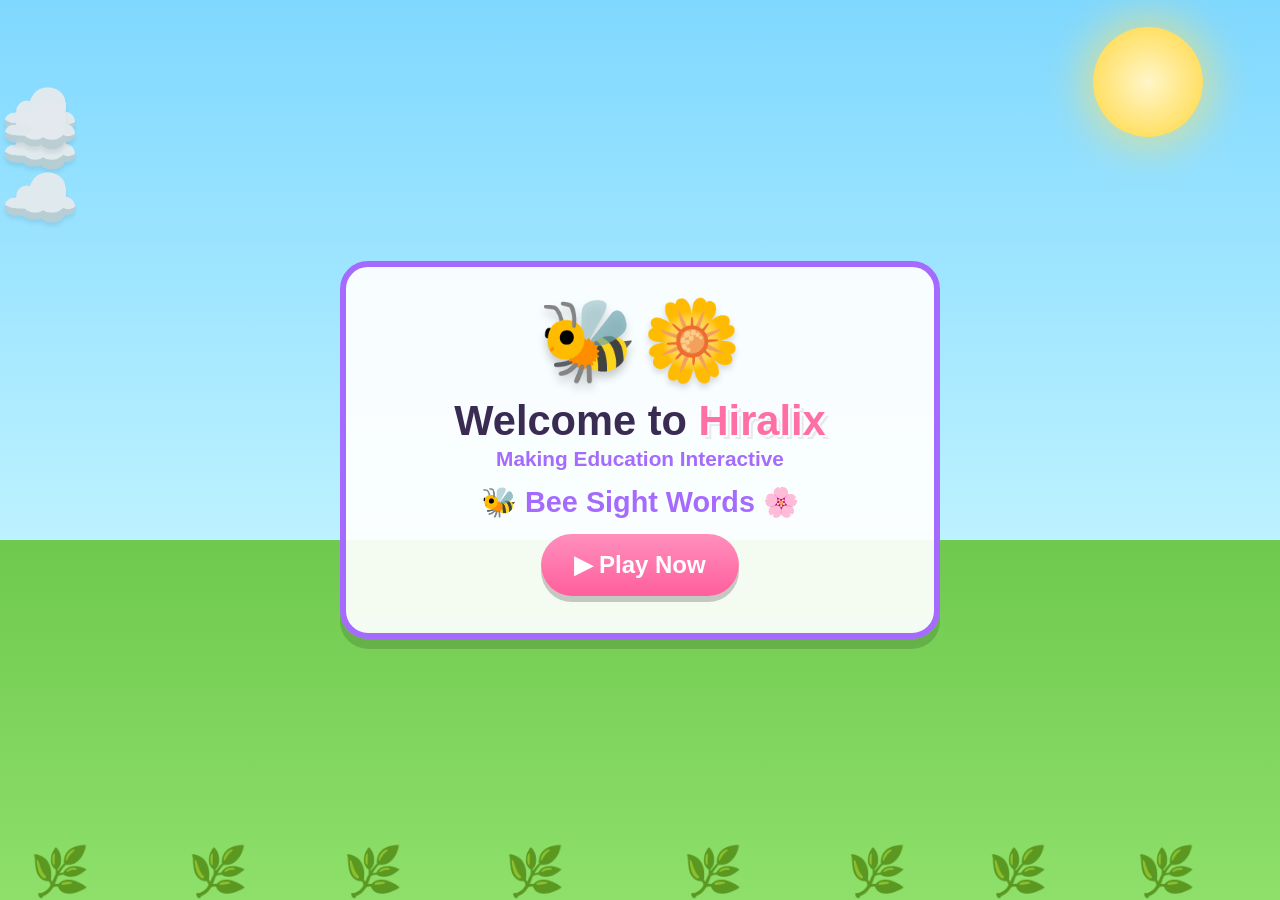
<file: games/bee-sight-words.html>
<!DOCTYPE html>
<html lang="en">
<head>
<meta charset="UTF-8">
<meta name="viewport" content="width=device-width, initial-scale=1.0, maximum-scale=1.0, user-scalable=no">
<title>Bee Sight Words 🐝</title>
<style>
/* ============================================================
   BEE SIGHT WORDS — a single-file preschool/kindergarten game
   All CSS lives here. No external assets, fonts, or libraries.
   ============================================================ */

:root{
  --sky-top:#7fd8ff;
  --sky-bottom:#bdf2ff;
  --grass-1:#8ee06a;
  --grass-2:#6fc94e;
  --sun:#ffe066;
  --pink:#ff6fa5;
  --purple:#a56bff;
  --yellow:#ffd23f;
  --orange:#ff9a3d;
  --white:#ffffff;
  --ink:#3a2b52;
  --heart:#ff4d6d;
  --good:#3ecf6b;
  --bad:#ff5c5c;
  --panel-radius:28px;
}

*{box-sizing:border-box;}
html,body{
  margin:0;
  padding:0;
  width:100%;
  height:100%;
  overflow:hidden;
  font-family:'Comic Sans MS','Trebuchet MS','Verdana',sans-serif;
  -webkit-tap-highlight-color:transparent;
  user-select:none;
  -webkit-user-select:none;
}

button{
  font-family:inherit;
  cursor:pointer;
  border:none;
  outline:none;
}
button:focus-visible{
  outline:4px solid #fff;
  outline-offset:2px;
}

/* ---------- App shell ---------- */
#app{
  position:relative;
  width:100vw;
  height:100vh;   /* fallback for older browsers */
  height:100dvh;  /* accounts for mobile browser toolbars so nothing gets clipped */
  background:linear-gradient(to bottom, var(--sky-top) 0%, var(--sky-bottom) 60%, var(--grass-2) 60%, var(--grass-1) 100%);
  overflow:hidden;
}

/* Generic full-screen panel used for start/gameover/victory/instructions */
.screen{
  position:absolute;
  inset:0;
  display:flex;
  flex-direction:column;
  align-items:center;
  justify-content:center;
  gap:1vh;
  text-align:center;
  padding:3vh 4vw;
  z-index:50;
}
.hidden{ display:none !important; }

.card{
  background:rgba(255,255,255,0.92);
  border:6px solid var(--purple);
  border-radius:var(--panel-radius);
  padding:3vh 4vw;
  max-width:600px;
  width:90%;
  max-height:92vh;
  overflow-y:auto;
  box-shadow:0 10px 0 rgba(0,0,0,0.15);
}

h1.title{
  font-size:clamp(2rem, 6vw, 3.4rem);
  color:var(--pink);
  text-shadow:3px 3px 0 var(--white), 6px 6px 0 rgba(0,0,0,0.1);
  margin:0 0 0.3em 0;
}
h2.subtitle{
  font-size:clamp(1.2rem, 3.5vw, 1.8rem);
  color:var(--purple);
  margin:0.2em 0;
}
p.instructions-text{
  font-size:clamp(1rem, 2.6vw, 1.3rem);
  color:var(--ink);
  line-height:1.5;
  text-align:left;
}
p.instructions-text b{ color:var(--pink); }

.big-emoji{
  font-size:clamp(3rem, 10vw, 5rem);
  line-height:1;
}

/* ---------- Welcome / brand screen ---------- */
.welcome-decor{
  display:flex;
  justify-content:center;
  align-items:center;
  gap:0.3em;
  margin-bottom:0.2em;
}
.welcome-bee{
  display:inline-block;
  font-size:clamp(3rem, 10vw, 5rem);
  animation:welcome-flap 0.35s ease-in-out infinite;
  filter:drop-shadow(0 6px 4px rgba(0,0,0,0.2));
}
@keyframes welcome-flap{
  0%,100%{ transform:scale(1,1); }
  50%{ transform:scale(1,0.92); }
}
.welcome-flower{
  display:inline-block;
  font-size:clamp(3rem, 10vw, 5rem);
  animation:flower-sway 3s ease-in-out infinite;
  transform-origin:bottom center;
  filter:drop-shadow(0 4px 3px rgba(0,0,0,0.15));
}
.brand-title{
  font-size:clamp(1.6rem, 5vw, 2.6rem);
  color:var(--ink);
  margin:0.2em 0 0 0;
}
.brand-name{
  color:var(--pink);
  text-shadow:2px 2px 0 var(--white), 4px 4px 0 rgba(0,0,0,0.08);
}
.brand-tagline{
  font-size:clamp(1rem, 3vw, 1.3rem);
  color:var(--purple);
  font-weight:bold;
  margin:0.1em 0 0.4em 0;
}

/* ---------- Buttons ---------- */
.btn{
  font-size:clamp(1.1rem, 3vw, 1.5rem);
  font-weight:bold;
  color:#fff;
  padding:0.7em 1.4em;
  border-radius:50px;
  box-shadow:0 6px 0 rgba(0,0,0,0.2);
  transition:transform 0.08s ease;
  margin:0.4em;
}
.btn:active{ transform:translateY(5px); box-shadow:0 1px 0 rgba(0,0,0,0.2); }
.btn-primary{ background:linear-gradient(180deg,#ff8fbd,#ff5f9c); }
.btn-secondary{ background:linear-gradient(180deg,#a887ff,#7c53ff); }
.btn-yellow{ background:linear-gradient(180deg,#ffe066,#ffc233); color:#5b4300;}
.btn-green{ background:linear-gradient(180deg,#7be69a,#3ecf6b); }
.btn-row{ display:flex; flex-wrap:wrap; justify-content:center; }

/* ---------- Decorative background elements ---------- */
.sun{
  position:absolute;
  top:3%; right:6%;
  width:12vw; height:12vw;
  max-width:110px; max-height:110px;
  background:radial-gradient(circle, #fff6c9 0%, var(--sun) 70%);
  border-radius:50%;
  box-shadow:0 0 40px 10px rgba(255,224,102,0.6);
  z-index:1;
  animation:pulse-sun 4s ease-in-out infinite;
}
@keyframes pulse-sun{
  0%,100%{ transform:scale(1); }
  50%{ transform:scale(1.06); }
}

.cloud{
  position:absolute;
  font-size:clamp(2.2rem, 6vw, 4rem);
  z-index:1;
  opacity:0.95;
  animation:drift linear infinite;
  filter:drop-shadow(0 4px 2px rgba(0,0,0,0.08));
}
@keyframes drift{
  from{ transform:translateX(-20vw); }
  to{ transform:translateX(120vw); }
}

.grass-tuft{
  position:absolute;
  bottom:0;
  font-size:clamp(1.5rem, 5vw, 3rem);
  z-index:2;
  animation:sway 2.6s ease-in-out infinite;
  transform-origin:bottom center;
}
@keyframes sway{
  0%,100%{ transform:rotate(-4deg); }
  50%{ transform:rotate(4deg); }
}

/* ---------- Game HUD ---------- */
#gameScreen{
  position:absolute;
  inset:0;
  z-index:10;
}

#hud{
  position:absolute;
  top:0; left:0; right:0;
  z-index:30;
  display:flex;
  align-items:flex-start;
  justify-content:space-between;
  padding:1.2vh 2vw;
  gap:1vw;
  pointer-events:none;
}
#hud > *{ pointer-events:auto; }

.hud-panel{
  background:rgba(255,255,255,0.88);
  border:3px solid var(--purple);
  border-radius:20px;
  padding:0.4em 0.8em;
  font-weight:bold;
  color:var(--ink);
  font-size:clamp(0.85rem, 2vw, 1.1rem);
  display:flex;
  align-items:center;
  gap:0.4em;
  white-space:nowrap;
}

#livesDisplay .heart{
  font-size:1.2em;
  transition:transform 0.2s;
}
#livesDisplay .heart.lost{ opacity:0.25; transform:scale(0.8); }

#topCenter{
  position:absolute;
  top:1.2vh;
  left:50%;
  transform:translateX(-50%);
  z-index:31;
  display:flex;
  flex-direction:column;
  align-items:center;
  gap:0.3em;
}

#targetWordPanel{
  background:linear-gradient(180deg,#fff6c9,#ffe066);
  border:4px solid var(--orange);
  border-radius:24px;
  padding:0.4em 1.2em;
  text-align:center;
  box-shadow:0 6px 0 rgba(0,0,0,0.12);
}
#targetWordLabel{
  font-size:clamp(0.7rem, 1.8vw, 0.95rem);
  color:#8a5a00;
  font-weight:bold;
  letter-spacing:1px;
}
#targetWord{
  font-size:clamp(1.8rem, 6vw, 3rem);
  font-weight:bold;
  color:#7a3e00;
  text-transform:lowercase; /* ensure sight words always render lowercase */
  line-height:1.1;
}

#speakBtn{
  background:var(--purple);
  color:#fff;
  border-radius:50%;
  width:2.2em;
  height:2.2em;
  font-size:1.1rem;
  box-shadow:0 4px 0 rgba(0,0,0,0.15);
}

#progressBarWrap{
  width:min(70vw, 380px);
  height:14px;
  background:rgba(255,255,255,0.7);
  border:2px solid var(--purple);
  border-radius:10px;
  overflow:hidden;
}
#progressBarFill{
  height:100%;
  width:0%;
  background:linear-gradient(90deg,#ff8fbd,#a56bff);
  transition:width 0.4s ease;
}

/* ---------- Garden play area ---------- */
#garden{
  position:absolute;
  inset:0;
  overflow:hidden;
}

.flower{
  position:absolute;
  display:flex;
  flex-direction:column;
  align-items:center;
  transform:translate(-50%,-50%);
  animation:flower-sway 3s ease-in-out infinite;
  z-index:5;
  cursor:pointer;
}
@keyframes flower-sway{
  0%,100%{ rotate:-6deg; }
  50%{ rotate:6deg; }
}
.flower .flower-emoji{
  font-size:clamp(2.2rem, 7vw, 4rem);
  filter:drop-shadow(0 4px 3px rgba(0,0,0,0.15));
}
.flower .flower-word{
  margin-top:-0.3em;
  background:#fff;
  border:3px solid var(--purple);
  border-radius:14px;
  padding:0.15em 0.7em;
  font-weight:bold;
  font-size:clamp(1.3rem, 4.5vw, 2.1rem);
  color:var(--ink);
  text-transform:lowercase; /* words always shown lowercase */
  box-shadow:0 3px 0 rgba(0,0,0,0.12);
  position:relative;
  z-index:16; /* stay above the bee (z-index 15) so the word is never hidden */
}
.flower.correct-pop{
  animation:pop-correct 0.6s ease forwards;
}
@keyframes pop-correct{
  0%{ transform:translate(-50%,-50%) scale(1); }
  40%{ transform:translate(-50%,-50%) scale(1.35); }
  100%{ transform:translate(-50%,-50%) scale(0); opacity:0; }
}
.flower.wrong-shake{
  animation:shake 0.5s ease;
}
@keyframes shake{
  0%,100%{ transform:translate(-50%,-50%) rotate(0deg); }
  20%{ transform:translate(-56%,-50%) rotate(-10deg); }
  40%{ transform:translate(-44%,-50%) rotate(10deg); }
  60%{ transform:translate(-56%,-50%) rotate(-8deg); }
  80%{ transform:translate(-44%,-50%) rotate(8deg); }
}

.sparkle{
  position:absolute;
  font-size:1.4rem;
  pointer-events:none;
  z-index:20;
  animation:sparkle-pop 0.7s ease forwards;
}
@keyframes sparkle-pop{
  0%{ transform:translate(0,0) scale(0.4); opacity:1; }
  100%{ transform:var(--sparkle-move) scale(1.2); opacity:0; }
}

/* ---------- Bee ---------- */
#bee{
  position:absolute;
  width:clamp(50px, 10vw, 90px);
  height:clamp(50px, 10vw, 90px);
  z-index:15;
  transform:translate(-50%,-50%);
  will-change:left, top;
  display:flex;
  align-items:center;
  justify-content:center;
  font-size:clamp(2.4rem, 8vw, 4.2rem);
  animation:flap 0.35s ease-in-out infinite;
  filter:drop-shadow(0 6px 4px rgba(0,0,0,0.2));
}
@keyframes flap{
  0%,100%{ transform:translate(-50%,-50%) scale(1,1); }
  50%{ transform:translate(-50%,-50%) scale(1,0.92); }
}
#bee.facing-left{ transform:translate(-50%,-50%) scaleX(-1); }

#beeMood{
  position:absolute;
  top:-1.6em;
  left:50%;
  transform:translateX(-50%);
  font-size:1.4rem;
  opacity:0;
  transition:opacity 0.25s ease, transform 0.25s ease;
}
#beeMood.show{ opacity:1; transform:translateX(-50%) translateY(-6px); }

/* ---------- Touch controls (D-pad) ---------- */
#touchControls{
  position:absolute;
  bottom:max(1.5vh, env(safe-area-inset-bottom));
  left:0; right:0;
  display:flex;
  justify-content:center;
  z-index:35;
  pointer-events:none;
  max-height:32vh; /* guarantees the full 3x3 pad always fits even on short screens */
}
#dpad{
  --dpad-cell: clamp(40px, 9vw, 60px);
  display:grid;
  grid-template-columns:repeat(3, var(--dpad-cell));
  grid-template-rows:repeat(3, var(--dpad-cell));
  gap:6px;
  pointer-events:auto;
}
.dpad-btn{
  width:100%;
  height:100%;
  min-width:0;
  min-height:0;
  padding:0;
  margin:0;
  background:rgba(255,255,255,0.85);
  border:3px solid var(--purple);
  border-radius:16px;
  font-size:clamp(1.1rem, 4vw, 1.6rem);
  line-height:1;
  color:var(--purple);
  touch-action:none;
  display:flex;
  align-items:center;
  justify-content:center;
  box-shadow:0 4px 0 rgba(0,0,0,0.15);
}
.dpad-btn:active{ background:var(--purple); color:#fff; }
#dpadUp{ grid-column:2; grid-row:1; }
#dpadLeft{ grid-column:1; grid-row:2; }
#dpadRight{ grid-column:3; grid-row:2; }
#dpadDown{ grid-column:2; grid-row:3; }

/* ---------- Pause / feedback overlays ---------- */
#pauseOverlay{
  z-index:60;
  background:rgba(60,30,90,0.55);
}

#feedbackBanner{
  position:absolute;
  top:38%;
  left:50%;
  transform:translate(-50%,-50%) scale(0.5);
  z-index:40;
  font-size:clamp(1.6rem, 6vw, 3rem);
  font-weight:bold;
  padding:0.3em 0.9em;
  border-radius:24px;
  opacity:0;
  pointer-events:none;
  transition:opacity 0.2s ease, transform 0.2s ease;
  text-align:center;
}
#feedbackBanner.show{ opacity:1; transform:translate(-50%,-50%) scale(1); }
#feedbackBanner.good{ background:rgba(62,207,107,0.95); color:#fff; }
#feedbackBanner.bad{ background:rgba(255,92,92,0.95); color:#fff; }

#nextRoundBtn{
  position:absolute;
  top:52%;
  left:50%;
  transform:translate(-50%, 0);
  z-index:40;
}

/* ---------- Confetti (victory) ---------- */
.confetti-piece{
  position:absolute;
  top:-10%;
  width:10px;
  height:16px;
  opacity:0.9;
  animation:confetti-fall linear infinite;
}
@keyframes confetti-fall{
  0%{ transform:translateY(0) rotate(0deg); }
  100%{ transform:translateY(110vh) rotate(360deg); }
}

/* ---------- Medal ---------- */
.medal{
  font-size:clamp(3rem, 12vw, 5rem);
}

/* ---------- Small screens tweak ---------- */
@media (max-width:480px){
  .card{ padding:2.2vh 4vw; }
  #dpad{ --dpad-cell: 50px; }
}

/* Short / landscape viewports (e.g. a tablet turned sideways): keep the
   D-pad compact enough that all 3 rows (including Down) stay on screen. */
@media (max-height:500px){
  #dpad{ --dpad-cell: 34px; gap:4px; }
  #touchControls{ bottom:0.6vh; }
}
</style>
</head>
<body>

<div id="app">

  <!-- ============================================================
       BACKGROUND DECORATIONS (clouds, sun, grass)
       Populated / animated a bit via JS for randomness, but the
       base markup lives here.
  ============================================================= -->
  <div class="sun"></div>
  <div id="decorLayer"></div>

  <!-- ============================================================
       START SCREEN
  ============================================================= -->
  <!-- ============================================================
       WELCOME / BRAND SCREEN — first thing the player sees
  ============================================================= -->
  <div id="welcomeScreen" class="screen">
    <div class="card">
      <div class="welcome-decor">
        <span class="welcome-bee">🐝</span>
        <span class="welcome-flower">🌼</span>
      </div>
      <h1 class="brand-title">Welcome to <span class="brand-name">Hiralix</span></h1>
      <p class="brand-tagline">Making Education Interactive</p>
      <h2 class="subtitle" style="margin-top:0.5em;">🐝 Bee Sight Words 🌸</h2>
      <button class="btn btn-primary" id="playNowBtn">▶ Play Now</button>
    </div>
  </div>

  <!-- ============================================================
       START SCREEN
  ============================================================= -->
  <div id="startScreen" class="screen hidden">
    <div class="card">
      <div class="big-emoji">🐝🌸</div>
      <h1 class="title">Bee Sight Words</h1>
      <h2 class="subtitle">Fly &amp; find the matching word!</h2>
      <p class="instructions-text">
        <b>How to play:</b> Read the word at the top. Move your bee with the
        <b>arrow keys</b> or the <b>touch buttons</b> and land on the flower
        that shows the <b>same word</b>. Collect the right flower to earn points!
      </p>
      <div id="highScoreStart" class="hud-panel" style="display:inline-flex;margin-top:0.4em;">
        🏆 High Score: <span id="highScoreValue">0</span>
      </div>
      <div class="btn-row" style="margin-top:1em;">
        <button class="btn btn-primary" id="startBtn">▶ Start Game</button>
        <button class="btn btn-secondary" id="howToPlayBtn">❓ Instructions</button>
      </div>
      <div style="margin-top:0.6em;">
        <label style="font-size:1rem;color:var(--ink);font-weight:bold;">
          <input type="checkbox" id="voiceToggle" checked style="transform:scale(1.4);vertical-align:middle;margin-right:0.4em;">
          🔊 Read words aloud
        </label>
      </div>
    </div>
  </div>

  <!-- ============================================================
       INSTRUCTIONS SCREEN
  ============================================================= -->
  <div id="instructionsScreen" class="screen hidden">
    <div class="card">
      <h2 class="subtitle">❓ How To Play</h2>
      <p class="instructions-text">
        1. A <b>sight word</b> appears at the top of the screen.<br><br>
        2. Look at the flowers floating in the garden — each one has a word on it.<br><br>
        3. Use the <b>arrow keys</b> (or the on-screen buttons) to fly your bee to the flower that matches the top word.<br><br>
        4. <b>Correct flower</b> = sparkles, a happy sound, and <b>+10 points</b>! ✨<br><br>
        5. <b>Wrong flower</b> = the flower shakes and you lose one heart ❤️.<br><br>
        6. You have <b>3 hearts</b> and <b>60 seconds</b>. Score enough points before time runs out to win!
      </p>
      <button class="btn btn-secondary" id="backFromInstructionsBtn">⬅ Back</button>
    </div>
  </div>

  <!-- ============================================================
       GAME SCREEN
  ============================================================= -->
  <div id="gameScreen" class="hidden">

    <div id="garden"></div>

    <!-- Heads-up display -->
    <div id="hud">
      <div style="display:flex;flex-direction:column;gap:0.5vh;">
        <div class="hud-panel">⭐ Score: <span id="scoreValue">0</span></div>
        <div class="hud-panel" id="livesDisplay">
          <span class="heart">❤️</span><span class="heart">❤️</span><span class="heart">❤️</span>
        </div>
      </div>
      <div style="display:flex;flex-direction:column;gap:0.5vh;align-items:flex-end;">
        <div class="hud-panel">⏱ <span id="timerValue">60</span>s</div>
        <button class="btn btn-yellow" id="pauseBtn" style="margin:0;padding:0.35em 0.8em;font-size:1rem;">⏸ Pause</button>
      </div>
    </div>

    <div id="topCenter">
      <div id="targetWordPanel">
        <div id="targetWordLabel">FIND THE WORD:</div>
        <div style="display:flex;align-items:center;gap:0.4em;">
          <span id="targetWord">the</span>
          <button id="speakBtn" title="Hear the word">🔊</button>
        </div>
      </div>
      <div id="progressBarWrap"><div id="progressBarFill"></div></div>
    </div>

    <!-- The bee character -->
    <div id="bee">
      🐝
      <div id="beeMood">😊</div>
    </div>

    <!-- Feedback banner + next round button -->
    <div id="feedbackBanner"></div>
    <button class="btn btn-green hidden" id="nextRoundBtn">Next Round ▶</button>

    <!-- Touch D-pad controls -->
    <div id="touchControls">
      <div id="dpad">
        <button class="dpad-btn" id="dpadUp">⬆</button>
        <button class="dpad-btn" id="dpadLeft">⬅</button>
        <button class="dpad-btn" id="dpadRight">➡</button>
        <button class="dpad-btn" id="dpadDown">⬇</button>
      </div>
    </div>
  </div>

  <!-- ============================================================
       PAUSE OVERLAY
  ============================================================= -->
  <div id="pauseOverlay" class="screen hidden">
    <div class="card">
      <h2 class="subtitle">⏸ Paused</h2>
      <div class="btn-row">
        <button class="btn btn-green" id="resumeBtn">▶ Resume</button>
        <button class="btn btn-secondary" id="restartFromPauseBtn">🔁 Restart</button>
        <button class="btn btn-primary" id="homeFromPauseBtn">🏠 Home</button>
      </div>
    </div>
  </div>

  <!-- ============================================================
       GAME OVER SCREEN
  ============================================================= -->
  <div id="gameOverScreen" class="screen hidden">
    <div class="card">
      <div class="big-emoji">😢🐝</div>
      <h2 class="subtitle">Game Over</h2>
      <div id="gameOverStats" class="instructions-text"></div>
      <div class="btn-row">
        <button class="btn btn-primary" id="playAgainFromOverBtn">🔁 Play Again</button>
        <button class="btn btn-secondary" id="homeFromOverBtn">🏠 Home</button>
      </div>
    </div>
  </div>

  <!-- ============================================================
       VICTORY SCREEN
  ============================================================= -->
  <div id="victoryScreen" class="screen hidden">
    <div class="card">
      <div id="medalDisplay" class="medal">🥇</div>
      <h2 class="subtitle">You Win!</h2>
      <div id="victoryStats" class="instructions-text"></div>
      <div class="btn-row">
        <button class="btn btn-primary" id="playAgainFromVictoryBtn">🔁 Play Again</button>
        <button class="btn btn-secondary" id="homeFromVictoryBtn">🏠 Home</button>
      </div>
    </div>
    <div id="confettiLayer"></div>
  </div>

</div>

<script>
/* ================================================================
   BEE SIGHT WORDS — GAME LOGIC
   Everything below is vanilla JavaScript. No external libraries.
   The code is organized into clearly commented sections:
     1. Config & state
     2. Sound engine (Web Audio API, synthesized — no audio files)
     3. Speech (optional read-aloud)
     4. Background decoration generator
     5. Screen / navigation helpers
     6. Round setup (target word + flowers)
     7. Bee movement & collision loop
     8. Answer handling (correct / wrong)
     9. Timer & lives
    10. End-game (victory / game over) & local storage high score
    11. Event wiring
   ================================================================ */

/* ---------- 1. CONFIG & STATE ---------- */

// The 20 preschool sight words used by the game. Always rendered lowercase.
const SIGHT_WORDS = [
  "i","a","the","to","and","is","in","it","you","we",
  "can","see","go","my","me","like","on","at","up","here"
];

const ROUND_TIME_LIMIT = 60;      // total game clock, in seconds
const STARTING_LIVES   = 3;
const POINTS_PER_CORRECT = 10;
const WIN_SCORE = 150;            // reach this score (15 correct) to win
const FLOWERS_PER_ROUND = 3;      // 1 correct + 2 distractors, shown in a horizontal row
const BEE_SPEED = 4.6;            // px per animation frame (approx 60fps)
const COLLISION_RADIUS_PCT = 8;   // % of garden's smaller dimension counted as "touching"

const FLOWER_EMOJIS = ["🌸","🌼","🌺","🌻","🌷"];

// Central mutable game state
const state = {
  score: 0,
  lives: STARTING_LIVES,
  timeLeft: ROUND_TIME_LIMIT,
  correctCount: 0,
  wrongCount: 0,
  targetWord: "",
  answered: false,       // true while waiting to advance to next round
  paused: false,
  running: false,
  voiceEnabled: true,
  beeX: 50,              // percentage position within #garden
  beeY: 50,
  keysHeld: { up:false, down:false, left:false, right:false },
  timerIntervalId: null,
  gameLoopId: null,
  audioCtx: null
};

const highScoreKey = "beeSightWordsHighScore";

/* ---------- 2. SOUND ENGINE (synthesized, offline-safe) ---------- */

function ensureAudio(){
  if(!state.audioCtx){
    try{
      state.audioCtx = new (window.AudioContext || window.webkitAudioContext)();
    }catch(e){ state.audioCtx = null; }
  }
  if(state.audioCtx && state.audioCtx.state === "suspended"){
    state.audioCtx.resume();
  }
}

// Play a single tone. type: 'sine' | 'square' | 'triangle' | 'sawtooth'
function playTone(freq, startTime, duration, type = "sine", volume = 0.25){
  if(!state.audioCtx) return;
  const ctx = state.audioCtx;
  const osc = ctx.createOscillator();
  const gain = ctx.createGain();
  osc.type = type;
  osc.frequency.value = freq;
  gain.gain.setValueAtTime(volume, ctx.currentTime + startTime);
  gain.gain.exponentialRampToValueAtTime(0.001, ctx.currentTime + startTime + duration);
  osc.connect(gain);
  gain.connect(ctx.destination);
  osc.start(ctx.currentTime + startTime);
  osc.stop(ctx.currentTime + startTime + duration);
}

function sfxClick(){ ensureAudio(); playTone(520, 0, 0.08, "square", 0.15); }

function sfxCorrect(){
  ensureAudio();
  // happy little ascending arpeggio
  playTone(523, 0.00, 0.12, "triangle", 0.25);
  playTone(659, 0.10, 0.12, "triangle", 0.25);
  playTone(784, 0.20, 0.18, "triangle", 0.28);
}

function sfxWrong(){
  ensureAudio();
  // low descending buzz
  playTone(220, 0.00, 0.15, "sawtooth", 0.2);
  playTone(160, 0.12, 0.22, "sawtooth", 0.2);
}

function sfxBuzz(){
  ensureAudio();
  playTone(140, 0, 0.09, "sawtooth", 0.06);
}

function sfxVictory(){
  ensureAudio();
  [523,659,784,1046].forEach((f,i)=> playTone(f, i*0.15, 0.25, "triangle", 0.3));
}

function sfxGameOver(){
  ensureAudio();
  [392,349,294,220].forEach((f,i)=> playTone(f, i*0.18, 0.3, "sine", 0.25));
}

/* ---------- 3. SPEECH (optional read-aloud) ---------- */

let cachedVoices = [];
function refreshVoiceList(){
  if(!("speechSynthesis" in window)) return;
  cachedVoices = window.speechSynthesis.getVoices();
}
// Voice lists load asynchronously in some browsers — grab them as soon as they're ready.
if("speechSynthesis" in window){
  refreshVoiceList();
  window.speechSynthesis.onvoiceschanged = refreshVoiceList;
}

function pickEnglishVoice(){
  if(!cachedVoices || cachedVoices.length === 0) refreshVoiceList();
  return cachedVoices.find(v => /en(-|_)?US/i.test(v.lang)) ||
         cachedVoices.find(v => /^en/i.test(v.lang)) ||
         null;
}

function speakWord(word){
  if(!state.voiceEnabled) return;
  if(!("speechSynthesis" in window)) return;
  try{
    window.speechSynthesis.cancel(); // stop any overlapping speech first

    // Small delay avoids a well-known browser bug where calling speak()
    // immediately after cancel() silently drops the new utterance.
    setTimeout(() => {
      const utter = new SpeechSynthesisUtterance(word);
      utter.rate = 0.85;
      utter.pitch = 1.2;
      utter.lang = "en-US";
      const voice = pickEnglishVoice();
      if(voice) utter.voice = voice;
      // Keep a reference on state so the utterance isn't garbage-collected
      // mid-speech (another known browser quirk that cuts speech short).
      state.currentUtterance = utter;
      window.speechSynthesis.speak(utter);
    }, 40);
  }catch(e){ /* speech not available — fail silently, game still works */ }
}

// "Unlocks" speech synthesis on some strict mobile browsers (notably iOS
// Safari) which only allow speech to start from a direct tap. Called once,
// right when the player taps Start, so later automatic reads (next round,
// etc.) are allowed to play without needing another tap.
function primeSpeech(){
  if(!("speechSynthesis" in window)) return;
  try{
    const warmUp = new SpeechSynthesisUtterance(" ");
    warmUp.volume = 0; // silent — this call just unlocks the API
    window.speechSynthesis.speak(warmUp);
  }catch(e){ /* ignore */ }
}

/* ---------- 4. BACKGROUND DECORATION GENERATOR ---------- */

function buildBackgroundDecor(){
  const layer = document.getElementById("decorLayer");
  layer.innerHTML = "";

  // Clouds
  const cloudCount = 4;
  for(let i=0;i<cloudCount;i++){
    const c = document.createElement("div");
    c.className = "cloud";
    c.textContent = "☁️";
    c.style.top = (5 + Math.random()*22) + "%";
    c.style.animationDuration = (22 + Math.random()*18) + "s";
    c.style.animationDelay = (-Math.random()*20) + "s";
    layer.appendChild(c);
  }

  // Grass tufts along the bottom
  const tuftCount = 8;
  for(let i=0;i<tuftCount;i++){
    const g = document.createElement("div");
    g.className = "grass-tuft";
    g.textContent = "🌿";
    g.style.left = (i * (100/tuftCount) + Math.random()*4) + "%";
    g.style.animationDelay = (-Math.random()*2.6) + "s";
    layer.appendChild(g);
  }
}

/* ---------- 5. SCREEN / NAVIGATION HELPERS ---------- */

function showOnly(id){
  const ids = ["welcomeScreen","startScreen","instructionsScreen","gameScreen","pauseOverlay","gameOverScreen","victoryScreen"];
  ids.forEach(sid => {
    document.getElementById(sid).classList.toggle("hidden", sid !== id);
  });
}

function goHome(){
  stopAllLoops();
  state.running = false;
  updateHighScoreDisplay();
  showOnly("startScreen");
}

/* ---------- 6. ROUND SETUP ---------- */

function pickRandom(arr, excludeSet){
  let choice;
  do{
    choice = arr[Math.floor(Math.random()*arr.length)];
  } while(excludeSet && excludeSet.has(choice));
  return choice;
}

function startNewRound(){
  state.answered = false;
  resetBeePosition();
  document.getElementById("nextRoundBtn").classList.add("hidden");
  document.getElementById("feedbackBanner").classList.remove("show","good","bad");

  // Choose the target word
  state.targetWord = pickRandom(SIGHT_WORDS);
  document.getElementById("targetWord").textContent = state.targetWord;
  speakWord(state.targetWord);

  // Choose distractor words (distinct from target and each other)
  const used = new Set([state.targetWord]);
  const words = [state.targetWord];
  while(words.length < FLOWERS_PER_ROUND){
    const w = pickRandom(SIGHT_WORDS, used);
    used.add(w);
    words.push(w);
  }
  // Shuffle so the correct word isn't always first
  for(let i = words.length -1; i>0; i--){
    const j = Math.floor(Math.random()*(i+1));
    [words[i],words[j]] = [words[j],words[i]];
  }

  renderFlowers(words);
}

function renderFlowers(words){
  const garden = document.getElementById("garden");
  // remove old flowers (keep decorations, which live in #decorLayer, separate node)
  garden.querySelectorAll(".flower").forEach(f => f.remove());

  // Shuffle a copy of the flower emoji set so every flower in this round
  // gets a different look (helps kids tell the flowers apart at a glance).
  const shuffledEmojis = [...FLOWER_EMOJIS];
  for(let i = shuffledEmojis.length - 1; i > 0; i--){
    const j = Math.floor(Math.random() * (i + 1));
    [shuffledEmojis[i], shuffledEmojis[j]] = [shuffledEmojis[j], shuffledEmojis[i]];
  }

  // Lay the flowers out in a single horizontal row, evenly spaced
  // (equal distance between each flower), vertically centered in the
  // play area below the HUD and above the touch controls.
  const rowTopPct = 55;
  const slotWidth = 100 / words.length; // equal horizontal spacing per flower

  words.forEach((word, idx) => {
    const leftPct = slotWidth * idx + slotWidth / 2; // center of each equal slot

    const flower = document.createElement("div");
    flower.className = "flower";
    flower.dataset.word = word;
    flower.style.left = leftPct + "%";
    flower.style.top = rowTopPct + "%";
    flower.style.animationDelay = (-Math.random()*3) + "s";

    const emoji = document.createElement("div");
    emoji.className = "flower-emoji";
    emoji.textContent = shuffledEmojis[idx % shuffledEmojis.length];

    const label = document.createElement("div");
    label.className = "flower-word";
    label.textContent = word;

    flower.appendChild(emoji);
    flower.appendChild(label);
    garden.appendChild(flower);
  });
}

/* ---------- 7. BEE MOVEMENT & COLLISION LOOP ---------- */

function positionBee(){
  const bee = document.getElementById("bee");
  bee.style.left = state.beeX + "%";
  bee.style.top = state.beeY + "%";
}

// Send the bee back to its starting spot above the flower row.
// Called at the start of every new round so each round begins the same way.
function resetBeePosition(){
  state.beeX = 50;
  state.beeY = 28;
  document.getElementById("bee").classList.remove("facing-left");
  positionBee();
}

function gameLoopStep(){
  if(!state.paused && state.running){
    const garden = document.getElementById("garden");
    const rect = garden.getBoundingClientRect();
    // Convert fixed pixel speed into percentage-of-garden movement
    const dxPct = (BEE_SPEED / rect.width) * 100;
    const dyPct = (BEE_SPEED / rect.height) * 100;

    const bee = document.getElementById("bee");
    if(state.keysHeld.left){  state.beeX -= dxPct; bee.classList.add("facing-left"); }
    if(state.keysHeld.right){ state.beeX += dxPct; bee.classList.remove("facing-left"); }
    if(state.keysHeld.up)     state.beeY -= dyPct;
    if(state.keysHeld.down)   state.beeY += dyPct;

    // Clamp within garden bounds (leave a small margin)
    state.beeX = Math.max(4, Math.min(96, state.beeX));
    state.beeY = Math.max(16, Math.min(94, state.beeY));

    positionBee();
    checkFlowerCollisions();
  }
  state.gameLoopId = requestAnimationFrame(gameLoopStep);
}

function checkFlowerCollisions(){
  if(state.answered) return; // already answered this round, ignore further hits
  const flowers = document.querySelectorAll(".flower");
  flowers.forEach(flower => {
    const fLeft = parseFloat(flower.style.left);
    const fTop = parseFloat(flower.style.top);
    const dist = Math.hypot(state.beeX - fLeft, state.beeY - fTop);
    if(dist < COLLISION_RADIUS_PCT){
      handleAnswer(flower);
    }
  });
}

/* ---------- 8. ANSWER HANDLING ---------- */

function spawnSparkles(flower){
  const garden = document.getElementById("garden");
  const gRect = garden.getBoundingClientRect();
  const fLeftPx = (parseFloat(flower.style.left)/100) * gRect.width;
  const fTopPx  = (parseFloat(flower.style.top)/100) * gRect.height;

  for(let i=0;i<8;i++){
    const s = document.createElement("div");
    s.className = "sparkle";
    s.textContent = "✨";
    s.style.left = fLeftPx + "px";
    s.style.top = fTopPx + "px";
    const angle = Math.random()*Math.PI*2;
    const dist = 40 + Math.random()*40;
    s.style.setProperty("--sparkle-move", `translate(${Math.cos(angle)*dist}px, ${Math.sin(angle)*dist}px)`);
    garden.appendChild(s);
    setTimeout(()=> s.remove(), 750);
  }
}

function setBeeMood(mood){
  const moodEl = document.getElementById("beeMood");
  moodEl.textContent = mood;
  moodEl.classList.add("show");
  setTimeout(()=> moodEl.classList.remove("show"), 1200);
}

function showFeedback(text, good){
  const banner = document.getElementById("feedbackBanner");
  banner.textContent = text;
  banner.classList.remove("good","bad");
  banner.classList.add(good ? "good" : "bad", "show");
}

function updateProgressBar(){
  const pct = Math.max(0, Math.min(100, (state.score / WIN_SCORE) * 100));
  document.getElementById("progressBarFill").style.width = pct + "%";
}

function updateLivesDisplay(){
  const hearts = document.querySelectorAll("#livesDisplay .heart");
  hearts.forEach((h, i) => {
    h.classList.toggle("lost", i >= state.lives);
  });
}

function handleAnswer(flower){
  state.answered = true;
  const isCorrect = flower.dataset.word === state.targetWord;

  if(isCorrect){
    state.score += POINTS_PER_CORRECT;
    state.correctCount++;
    document.getElementById("scoreValue").textContent = state.score;
    flower.classList.add("correct-pop");
    spawnSparkles(flower);
    sfxCorrect();
    setBeeMood("😄");
    showFeedback("Great job! +10 ⭐", true);
    updateProgressBar();

    if(state.score >= WIN_SCORE){
      setTimeout(()=> triggerVictory(), 700);
      return;
    }
  } else {
    state.wrongCount++;
    state.lives--;
    flower.classList.add("wrong-shake");
    sfxWrong();
    setBeeMood("😵");
    showFeedback("Oops, try again! 🐝", false);
    updateLivesDisplay();

    if(state.lives <= 0){
      setTimeout(()=> triggerGameOver(false), 700);
      return;
    }
  }

  // Show the "Next Round" button so the child can advance manually...
  const nextBtn = document.getElementById("nextRoundBtn");
  nextBtn.classList.remove("hidden");
  // ...but also auto-advance after a short pause for a smooth flow.
  clearTimeout(state.autoAdvanceTimeout);
  state.autoAdvanceTimeout = setTimeout(()=>{
    if(state.running && !state.paused) advanceRound();
  }, 1500);
}

function advanceRound(){
  clearTimeout(state.autoAdvanceTimeout);
  document.getElementById("nextRoundBtn").classList.add("hidden");
  document.getElementById("feedbackBanner").classList.remove("show");
  startNewRound();
}

/* ---------- 9. TIMER & LIVES ---------- */

function startTimer(){
  clearInterval(state.timerIntervalId);
  state.timerIntervalId = setInterval(()=>{
    if(state.paused || !state.running) return;
    state.timeLeft--;
    document.getElementById("timerValue").textContent = state.timeLeft;
    if(state.timeLeft <= 0){
      clearInterval(state.timerIntervalId);
      triggerGameOver(false);
    }
  }, 1000);
}

/* ---------- 10. END GAME & HIGH SCORE ---------- */

function stopAllLoops(){
  cancelAnimationFrame(state.gameLoopId);
  clearInterval(state.timerIntervalId);
  clearTimeout(state.autoAdvanceTimeout);
}

function getHighScore(){
  try{ return parseInt(localStorage.getItem(highScoreKey) || "0", 10); }
  catch(e){ return 0; }
}
function setHighScoreIfBeaten(){
  try{
    const current = getHighScore();
    if(state.score > current){
      localStorage.setItem(highScoreKey, String(state.score));
    }
  }catch(e){ /* localStorage unavailable — ignore gracefully */ }
}
function updateHighScoreDisplay(){
  document.getElementById("highScoreValue").textContent = getHighScore();
}

function computeAccuracy(){
  const total = state.correctCount + state.wrongCount;
  if(total === 0) return 0;
  return Math.round((state.correctCount/total)*100);
}

function medalForAccuracy(acc){
  if(acc >= 90) return {emoji:"🥇", label:"Gold Medal"};
  if(acc >= 70) return {emoji:"🥈", label:"Silver Medal"};
  return {emoji:"🥉", label:"Bronze Medal"};
}

function buildStatsHTML(){
  const acc = computeAccuracy();
  return `
    <p>⭐ <b>Final Score:</b> ${state.score}</p>
    <p>🎯 <b>Accuracy:</b> ${acc}%</p>
    <p>✅ <b>Correct Answers:</b> ${state.correctCount}</p>
    <p>❌ <b>Wrong Answers:</b> ${state.wrongCount}</p>
    <p>⏱ <b>Time Remaining:</b> ${state.timeLeft}s</p>
  `;
}

function triggerGameOver(){
  state.running = false;
  stopAllLoops();
  sfxGameOver();
  setHighScoreIfBeaten();
  document.getElementById("gameOverStats").innerHTML = buildStatsHTML() +
    `<p style="margin-top:0.6em;">🏆 <b>High Score:</b> ${getHighScore()}</p>`;
  showOnly("gameOverScreen");
}

function triggerVictory(){
  state.running = false;
  stopAllLoops();
  sfxVictory();
  setHighScoreIfBeaten();
  const acc = computeAccuracy();
  const medal = medalForAccuracy(acc);
  document.getElementById("medalDisplay").textContent = medal.emoji;
  document.getElementById("victoryStats").innerHTML = buildStatsHTML() +
    `<p style="margin-top:0.6em;">${medal.emoji} <b>${medal.label}</b></p>
     <p>🏆 <b>High Score:</b> ${getHighScore()}</p>`;
  showOnly("victoryScreen");
  launchConfetti();
}

function launchConfetti(){
  const layer = document.getElementById("confettiLayer");
  layer.innerHTML = "";
  const colors = ["#ff6fa5","#a56bff","#ffd23f","#3ecf6b","#ff9a3d","#4dc9ff"];
  for(let i=0;i<60;i++){
    const p = document.createElement("div");
    p.className = "confetti-piece";
    p.style.left = Math.random()*100 + "%";
    p.style.background = colors[Math.floor(Math.random()*colors.length)];
    p.style.animationDuration = (2.5 + Math.random()*2.5) + "s";
    p.style.animationDelay = (-Math.random()*3) + "s";
    p.style.borderRadius = Math.random() > 0.5 ? "50%" : "2px";
    layer.appendChild(p);
  }
}

/* ---------- MAIN GAME (RE)START ---------- */

function resetGameState(){
  state.score = 0;
  state.lives = STARTING_LIVES;
  state.timeLeft = ROUND_TIME_LIMIT;
  state.correctCount = 0;
  state.wrongCount = 0;
  state.answered = false;
  state.paused = false;
  state.beeX = 50;
  state.beeY = 28; // start above the flower row (flowers sit at 55%) so the bee doesn't overlap them
  state.keysHeld = { up:false, down:false, left:false, right:false };

  document.getElementById("scoreValue").textContent = "0";
  document.getElementById("timerValue").textContent = String(ROUND_TIME_LIMIT);
  document.getElementById("bee").classList.remove("facing-left");
  updateLivesDisplay();
  updateProgressBar();
  positionBee();
}

function startGame(){
  ensureAudio();
  sfxClick();
  resetGameState();
  state.running = true;
  showOnly("gameScreen");
  startNewRound();
  startTimer();
  cancelAnimationFrame(state.gameLoopId);
  gameLoopStep();
}

function pauseGame(){
  state.paused = true;
  showOnly("pauseOverlay");
  // Also keep the game screen visible beneath, since pauseOverlay is an overlay
  document.getElementById("gameScreen").classList.remove("hidden");
}

function resumeGame(){
  state.paused = false;
  document.getElementById("pauseOverlay").classList.add("hidden");
}

function restartGame(){
  sfxClick();
  startGame();
}

/* ---------- 11. EVENT WIRING ---------- */

document.addEventListener("DOMContentLoaded", () => {
  buildBackgroundDecor();
  updateHighScoreDisplay();
  positionBee();

  // --- Start screen ---
  // --- Welcome / brand screen ---
  document.getElementById("playNowBtn").addEventListener("click", () => {
    ensureAudio();
    sfxClick();
    showOnly("startScreen");
  });

  document.getElementById("startBtn").addEventListener("click", () => {
    state.voiceEnabled = document.getElementById("voiceToggle").checked;
    primeSpeech(); // unlock speech synthesis on strict mobile browsers while we have a real tap
    startGame();
  });
  document.getElementById("howToPlayBtn").addEventListener("click", () => {
    sfxClick(); ensureAudio();
    showOnly("instructionsScreen");
  });
  document.getElementById("backFromInstructionsBtn").addEventListener("click", () => {
    sfxClick();
    showOnly("startScreen");
  });

  // --- HUD controls ---
  document.getElementById("pauseBtn").addEventListener("click", () => { sfxClick(); pauseGame(); });
  document.getElementById("resumeBtn").addEventListener("click", () => { sfxClick(); resumeGame(); });
  document.getElementById("restartFromPauseBtn").addEventListener("click", restartGame);
  document.getElementById("homeFromPauseBtn").addEventListener("click", () => { sfxClick(); goHome(); });
  document.getElementById("speakBtn").addEventListener("click", () => { ensureAudio(); speakWord(state.targetWord); });
  document.getElementById("nextRoundBtn").addEventListener("click", () => { sfxClick(); advanceRound(); });

  // --- Game over / victory screens ---
  document.getElementById("playAgainFromOverBtn").addEventListener("click", restartGame);
  document.getElementById("homeFromOverBtn").addEventListener("click", () => { sfxClick(); goHome(); });
  document.getElementById("playAgainFromVictoryBtn").addEventListener("click", restartGame);
  document.getElementById("homeFromVictoryBtn").addEventListener("click", () => { sfxClick(); goHome(); });

  // --- Keyboard controls ---
  window.addEventListener("keydown", (e) => {
    switch(e.key){
      case "ArrowUp": state.keysHeld.up = true; e.preventDefault(); break;
      case "ArrowDown": state.keysHeld.down = true; e.preventDefault(); break;
      case "ArrowLeft": state.keysHeld.left = true; e.preventDefault(); break;
      case "ArrowRight": state.keysHeld.right = true; e.preventDefault(); break;
      case " ": if(state.running){ state.paused ? resumeGame() : pauseGame(); } break;
    }
  });
  window.addEventListener("keyup", (e) => {
    switch(e.key){
      case "ArrowUp": state.keysHeld.up = false; break;
      case "ArrowDown": state.keysHeld.down = false; break;
      case "ArrowLeft": state.keysHeld.left = false; break;
      case "ArrowRight": state.keysHeld.right = false; break;
    }
  });

  // --- Touch / mouse D-pad controls ---
  function bindHold(btnId, key){
    const btn = document.getElementById(btnId);
    const start = (e) => { e.preventDefault(); ensureAudio(); state.keysHeld[key] = true; };
    const end = (e) => { e.preventDefault(); state.keysHeld[key] = false; };
    btn.addEventListener("pointerdown", start);
    btn.addEventListener("pointerup", end);
    btn.addEventListener("pointerleave", end);
    btn.addEventListener("pointercancel", end);
  }
  bindHold("dpadUp","up");
  bindHold("dpadDown","down");
  bindHold("dpadLeft","left");
  bindHold("dpadRight","right");

  // Re-clamp bee position gracefully on resize/orientation change
  window.addEventListener("resize", () => {
    state.beeX = Math.max(4, Math.min(96, state.beeX));
    state.beeY = Math.max(16, Math.min(94, state.beeY));
    positionBee();
  });
});
</script>
</body>
</html>
</file>
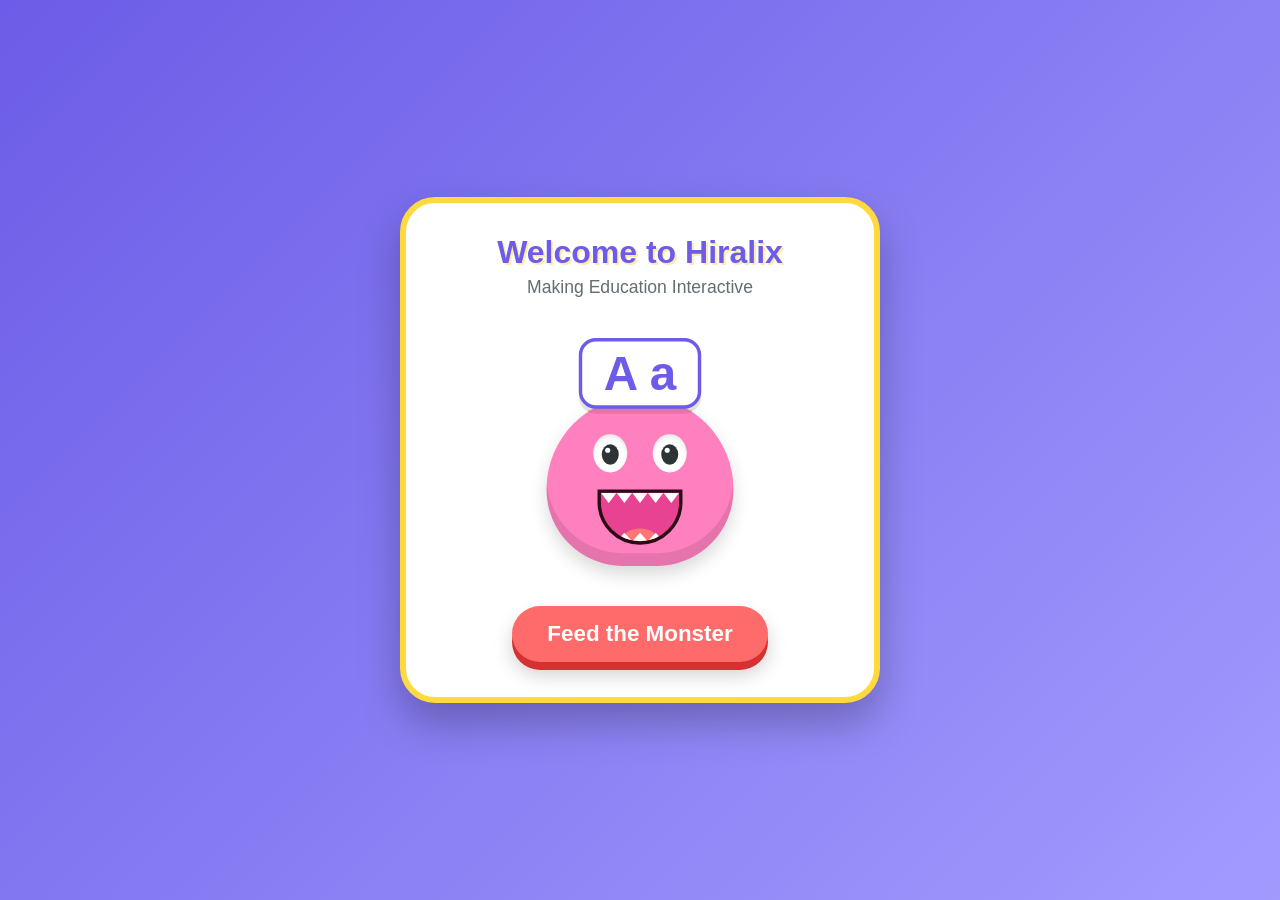
<file: games/ftm.html>
<!DOCTYPE html>
<html lang="en">
<head>
    <meta charset="UTF-8">
    <meta name="viewport" content="width=device-width, initial-scale=1.0, user-scalable=no">
    <title>Feed the Monster – Feed the Correct Small Letter</title>
    <style>
        :root {
            --bg-sky: #87CEEB;
            --bg-grass: #7EC850;
            --primary: #FF6B6B;
            --secondary: #FFD93D;
            --accent: #6C5CE7;
            --monster-body: #FF80BF;
            --monster-belly: #FFF0F5;
            --card-bg: #FFFFFF;
            --text-color: #2D3436;
        }

        * {
            box-sizing: border-box;
            margin: 0;
            padding: 0;
            user-select: none;
            -webkit-user-select: none;
            touch-action: manipulation;
        }

        body {
            font-family: 'Comic Sans MS', 'Chalkboard SE', 'Bubblegum Sans', cursive, sans-serif;
            background: linear-gradient(to bottom, var(--bg-sky) 0%, var(--bg-sky) 70%, var(--bg-grass) 70%, var(--bg-grass) 100%);
            height: 100vh;
            height: 100dvh;
            overflow: hidden;
            display: flex;
            flex-direction: column;
            justify-content: space-between;
            color: var(--text-color);
        }

        /* Background Decor */
        .landscape {
            position: absolute;
            top: 0;
            left: 0;
            width: 100%;
            height: 100%;
            overflow: hidden;
            z-index: -1;
            pointer-events: none;
        }

        .cloud {
            position: absolute;
            background: white;
            border-radius: 50px;
            animation: floatCloud 25s linear infinite;
            opacity: 0.8;
        }

        .cloud::before, .cloud::after {
            content: '';
            position: absolute;
            background: white;
            border-radius: 50%;
        }

        .cloud-1 { width: 120px; height: 40px; top: 10%; left: -150px; animation-duration: 35s; }
        .cloud-1::before { width: 50px; height: 50px; top: -25px; left: 20px; }
        .cloud-1::after { width: 70px; height: 70px; top: -40px; left: 50px; }

        .cloud-2 { width: 90px; height: 30px; top: 20%; left: -120px; animation-duration: 28s; animation-delay: 5s; }
        .cloud-2::before { width: 40px; height: 40px; top: -20px; left: 15px; }
        .cloud-2::after { width: 50px; height: 50px; top: -30px; left: 35px; }

        @keyframes floatCloud {
            0% { transform: translateX(-150px); }
            100% { transform: translateX(calc(100vw + 200px)); }
        }

        /* Welcome Page / Splash Screen */
        .welcome-screen {
            position: fixed;
            top: 0;
            left: 0;
            width: 100%;
            height: 100%;
            background: linear-gradient(135deg, #6C5CE7 0%, #a29bfe 100%);
            display: flex;
            flex-direction: column;
            align-items: center;
            justify-content: center;
            z-index: 2000;
            transition: opacity 0.5s ease, transform 0.5s ease;
            padding: 20px;
            text-align: center;
            overflow-y: auto;
        }

        .welcome-screen.hidden {
            opacity: 0;
            transform: scale(1.1);
            pointer-events: none;
        }

        .welcome-card {
            background: white;
            padding: 30px 25px 35px 25px;
            border-radius: 35px;
            box-shadow: 0 20px 40px rgba(0,0,0,0.25);
            max-width: 480px;
            width: 100%;
            border: 6px solid var(--secondary);
            display: flex;
            flex-direction: column;
            align-items: center;
            animation: bounceWelcome 2s infinite ease-in-out;
        }

        @keyframes bounceWelcome {
            0%, 100% { transform: translateY(0); }
            50% { transform: translateY(-6px); }
        }

        .welcome-card h1 {
            font-size: 2rem;
            color: var(--accent);
            margin-bottom: 5px;
            text-shadow: 2px 2px 0px #ffeaa7;
            line-height: 1.2;
        }

        .welcome-card h2 {
            font-size: 1.1rem;
            color: #636e72;
            margin-bottom: 15px;
            font-weight: normal;
        }

        /* Welcome Monster Mini Wrapper */
        .welcome-monster-container {
            margin: 5px 0 20px 0;
            display: flex;
            flex-direction: column;
            align-items: center;
            transform: scale(0.85);
            transform-origin: center;
        }

        .start-btn {
            background: var(--primary);
            color: white;
            border: none;
            padding: 15px 35px;
            font-size: 1.4rem;
            font-weight: bold;
            border-radius: 50px;
            cursor: pointer;
            box-shadow: 0 8px 0 #D63031, 0 12px 20px rgba(0,0,0,0.2);
            transition: all 0.1s;
            font-family: inherit;
        }

        .start-btn:active {
            transform: translateY(5px);
            box-shadow: 0 3px 0 #D63031, 0 6px 10px rgba(0,0,0,0.2);
        }

        /* Header / HUD */
        header {
            display: flex;
            justify-content: space-between;
            align-items: center;
            padding: 15px 20px;
            background: rgba(255, 255, 255, 0.85);
            border-bottom: 4px solid #FF9FF3;
            box-shadow: 0 4px 10px rgba(0,0,0,0.1);
            z-index: 10;
        }

        .hud-group {
            display: flex;
            gap: 15px;
            align-items: center;
        }

        .hud-badge {
            background: white;
            padding: 8px 15px;
            border-radius: 20px;
            font-size: 1.1rem;
            font-weight: bold;
            box-shadow: inset 0 -3px 0 rgba(0,0,0,0.1), 0 3px 5px rgba(0,0,0,0.05);
            display: flex;
            align-items: center;
            gap: 5px;
        }

        .lives-container {
            display: flex;
            gap: 5px;
            font-size: 1.3rem;
        }

        .icon-btn {
            background: var(--secondary);
            border: none;
            width: 44px;
            height: 44px;
            border-radius: 50%;
            font-size: 1.3rem;
            cursor: pointer;
            box-shadow: 0 4px 0 #E5B700, 0 6px 10px rgba(0,0,0,0.15);
            transition: all 0.1s;
            display: flex;
            align-items: center;
            justify-content: center;
        }

        .icon-btn:active {
            transform: translateY(3px);
            box-shadow: 0 1px 0 #E5B700, 0 3px 5px rgba(0,0,0,0.15);
        }

        /* Instruction / Title Area */
        .instruction-banner {
            text-align: center;
            margin-top: 10px;
            z-index: 5;
            display: flex;
            align-items: center;
            justify-content: center;
            gap: 10px;
            padding: 0 10px;
        }

        .instruction-banner h1 {
            font-size: 1.6rem;
            color: #FFF;
            text-shadow: 2px 2px 0px #333, -2px -2px 0px #333, 2px -2px 0px #333, -2px 2px 0px #333, 0 4px 8px rgba(0,0,0,0.3);
        }

        .speak-btn {
            background: var(--secondary);
            border: none;
            width: 38px;
            height: 38px;
            border-radius: 50%;
            font-size: 1.1rem;
            cursor: pointer;
            box-shadow: 0 3px 0 #E5B700, 0 4px 8px rgba(0,0,0,0.2);
            display: flex;
            align-items: center;
            justify-content: center;
            transition: transform 0.1s;
            flex-shrink: 0;
        }

        .speak-btn:active {
            transform: translateY(2px);
            box-shadow: 0 1px 0 #E5B700, 0 2px 4px rgba(0,0,0,0.2);
        }

        /* Main Game Area */
        .game-container {
            flex: 1;
            display: flex;
            flex-direction: column;
            justify-content: flex-end;
            align-items: center;
            position: relative;
            padding-bottom: 20px;
            max-width: 600px;
            margin: 0 auto;
            width: 100%;
        }

        /* Choice Cards Area */
        .choices-area {
            display: flex;
            justify-content: center;
            gap: 15px;
            margin-bottom: 30px;
            z-index: 8;
            flex-wrap: wrap;
            padding: 0 10px;
            min-height: 110px;
            align-items: center;
        }

        .letter-card {
            width: 80px;
            height: 90px;
            background: var(--card-bg);
            border-radius: 16px;
            display: flex;
            align-items: center;
            justify-content: center;
            font-size: 3.2rem;
            font-weight: bold;
            color: var(--text-color);
            cursor: pointer;
            box-shadow: 0 8px 0 rgba(0,0,0,0.15), 0 12px 20px rgba(0,0,0,0.1);
            transition: transform 0.2s, background-color 0.2s;
            position: relative;
            touch-action: none;
        }

        .letter-card:hover {
            transform: translateY(-5px) scale(1.05);
        }

        .letter-card:active {
            transform: translateY(2px) scale(0.98);
        }

        /* Monster Section */
        .monster-wrapper {
            position: relative;
            display: flex;
            flex-direction: column;
            align-items: center;
            z-index: 5;
            animation: gentleBreath 3s ease-in-out infinite;
        }

        @keyframes gentleBreath {
            0%, 100% { transform: scale(1); }
            50% { transform: scale(1.02); }
        }

        /* Uppercase Hint Sign / Forehead Badge */
        .monster-sign {
            background: #FFF;
            border: 4px solid var(--accent);
            padding: 5px 25px;
            border-radius: 20px;
            font-size: 3.5rem;
            font-weight: bold;
            color: var(--accent);
            box-shadow: 0 6px 0 rgba(0,0,0,0.1);
            margin-bottom: -15px;
            z-index: 6;
            animation: bounceSign 2s ease-in-out infinite;
        }

        @keyframes bounceSign {
            0%, 100% { transform: translateY(0); }
            50% { transform: translateY(-8px); }
        }

        .monster {
            width: 220px;
            height: 200px;
            background: var(--monster-body);
            border-radius: 110px 110px 90px 90px;
            position: relative;
            box-shadow: inset 0 -15px 0 rgba(0,0,0,0.1), 0 10px 20px rgba(0,0,0,0.15);
            display: flex;
            flex-direction: column;
            align-items: center;
            justify-content: flex-end;
            padding-bottom: 25px;
        }

        /* Horns */
        .monster::before, .monster::after {
            content: '';
            position: absolute;
            top: 15px;
            width: 0;
            height: 0;
            border-left: 20px solid transparent;
            border-right: 20px solid transparent;
            border-bottom: 40px solid #FFD93D;
            z-index: -1;
        }
        .monster::before { left: 35px; transform: rotate(-15deg); }
        .monster::after { right: 35px; transform: rotate(15deg); }

        /* Eyes */
        .monster-eyes {
            display: flex;
            gap: 30px;
            position: absolute;
            top: 45px;
        }

        .eye {
            width: 40px;
            height: 45px;
            background: white;
            border-radius: 50%;
            position: relative;
            box-shadow: inset 0 3px 5px rgba(0,0,0,0.1);
            overflow: hidden;
        }

        .pupil {
            width: 20px;
            height: 24px;
            background: #2D3436;
            border-radius: 50%;
            position: absolute;
            top: 12px;
            left: 10px;
            transition: transform 0.1s;
        }

        .pupil::after {
            content: '';
            position: absolute;
            top: 4px;
            left: 4px;
            width: 6px;
            height: 6px;
            background: white;
            border-radius: 50%;
        }

        /* Mouth */
        .monster-mouth {
            width: 90px;
            height: 50px;
            background: #4A1525;
            border-radius: 0 0 50px 50px;
            position: relative;
            overflow: hidden;
            border: 4px solid #2B0B14;
            transition: all 0.3s cubic-bezier(0.175, 0.885, 0.32, 1.275);
        }

        .monster.happy .monster-mouth {
            height: 65px;
            width: 100px;
            border-radius: 0 0 60px 60px;
            background: #E84393;
        }

        .monster.sad .monster-mouth {
            height: 35px;
            border-radius: 30px 30px 0 0;
            transform: translateY(10px);
        }

        .teeth-top {
            position: absolute;
            top: 0;
            width: 100%;
            height: 12px;
            background: white;
            clip-path: polygon(0 0, 10% 100%, 20% 0, 30% 100%, 40% 0, 50% 100%, 60% 0, 70% 100%, 80% 0, 90% 100%, 100% 0);
        }

        .teeth-bottom {
            position: absolute;
            bottom: 0;
            width: 100%;
            height: 10px;
            background: white;
            clip-path: polygon(0 100%, 10% 0, 20% 100%, 30% 0, 40% 100%, 50% 0, 60% 100%, 70% 0, 80% 100%, 90% 0, 100% 100%);
        }

        /* Tongue */
        .tongue {
            position: absolute;
            bottom: -10px;
            left: 50%;
            transform: translateX(-50%);
            width: 40px;
            height: 25px;
            background: #FF7675;
            border-radius: 50% 50% 0 0;
            display: none;
        }

        .monster.happy .tongue {
            display: block;
        }

        /* Feedback Popup / Floating Text */
        .feedback-popup {
            position: absolute;
            top: 30%;
            left: 50%;
            transform: translate(-50%, -50%) scale(0);
            font-size: 2.5rem;
            font-weight: bold;
            color: #FF4757;
            text-shadow: 2px 2px 0 #FFF, -2px -2px 0 #FFF, 2px -2px 0 #FFF, -2px 2px 0 #FFF, 0 4px 10px rgba(0,0,0,0.3);
            z-index: 100;
            pointer-events: none;
            transition: transform 0.4s cubic-bezier(0.175, 0.885, 0.32, 1.275), opacity 0.4s;
            opacity: 0;
            text-align: center;
            white-space: nowrap;
        }

        .feedback-popup.show {
            transform: translate(-50%, -50%) scale(1);
            opacity: 1;
        }

        /* Modals / Overlays */
        .modal-overlay {
            position: fixed;
            top: 0;
            left: 0;
            width: 100%;
            height: 100%;
            background: rgba(0, 0, 0, 0.6);
            display: flex;
            align-items: center;
            justify-content: center;
            z-index: 1000;
            opacity: 0;
            pointer-events: none;
            transition: opacity 0.3s;
        }

        .modal-overlay.active {
            opacity: 1;
            pointer-events: auto;
        }

        .modal-card {
            background: white;
            width: 90%;
            max-width: 450px;
            border-radius: 25px;
            padding: 30px;
            text-align: center;
            box-shadow: 0 15px 35px rgba(0,0,0,0.25);
            transform: scale(0.8);
            transition: transform 0.3s cubic-bezier(0.175, 0.885, 0.32, 1.275);
            border: 6px solid var(--accent);
            max-height: 90vh;
            overflow-y: auto;
        }

        .modal-overlay.active .modal-card {
            transform: scale(1);
        }

        .modal-card h2 {
            font-size: 2.2rem;
            color: var(--accent);
            margin-bottom: 15px;
        }

        .modal-card p {
            font-size: 1.1rem;
            color: #666;
            margin-bottom: 20px;
        }

        /* Form elements inside modals */
        .form-group {
            margin-bottom: 15px;
            text-align: left;
        }

        .form-group label {
            display: block;
            font-weight: bold;
            margin-bottom: 5px;
            color: #444;
        }

        .form-control {
            width: 100%;
            padding: 10px 15px;
            border-radius: 12px;
            border: 3px solid #dfe6e9;
            font-family: inherit;
            font-size: 1rem;
            outline: none;
            transition: border-color 0.2s;
        }

        .form-control:focus {
            border-color: var(--accent);
        }

        .btn {
            background: var(--primary);
            color: white;
            border: none;
            padding: 12px 30px;
            font-size: 1.2rem;
            font-weight: bold;
            border-radius: 50px;
            cursor: pointer;
            box-shadow: 0 6px 0 #D63031, 0 8px 15px rgba(0,0,0,0.15);
            transition: all 0.1s;
            font-family: inherit;
            margin: 5px;
        }

        .btn:active {
            transform: translateY(4px);
            box-shadow: 0 2px 0 #D63031, 0 4px 8px rgba(0,0,0,0.15);
        }

        .btn-secondary {
            background: var(--secondary);
            color: #2D3436;
            box-shadow: 0 6px 0 #E5B700, 0 8px 15px rgba(0,0,0,0.15);
        }
        .btn-secondary:active {
            box-shadow: 0 2px 0 #E5B700, 0 4px 8px rgba(0,0,0,0.15);
        }

        .btn-accent {
            background: var(--accent);
            color: white;
            box-shadow: 0 6px 0 #4834D4, 0 8px 15px rgba(0,0,0,0.15);
        }
        .btn-accent:active {
            box-shadow: 0 2px 0 #4834D4, 0 4px 8px rgba(0,0,0,0.15);
        }

        /* Teacher Mode Checkboxes */
        .letter-grid-select {
            display: grid;
            grid-template-columns: repeat(6, 1fr);
            gap: 6px;
            max-height: 150px;
            overflow-y: auto;
            padding: 5px;
            background: #f1f2f6;
            border-radius: 10px;
            margin-bottom: 15px;
        }

        .letter-checkbox-label {
            background: white;
            padding: 5px;
            border-radius: 6px;
            font-size: 0.9rem;
            cursor: pointer;
            display: flex;
            align-items: center;
            justify-content: center;
            box-shadow: 0 2px 4px rgba(0,0,0,0.05);
        }

        .letter-checkbox-label input {
            margin-right: 3px;
        }

        /* Stats summary in end modal */
        .stats-grid {
            display: grid;
            grid-template-columns: 1fr 1fr;
            gap: 15px;
            margin-bottom: 25px;
        }

        .stat-box {
            background: #f1f2f6;
            padding: 15px;
            border-radius: 15px;
            text-align: center;
        }

        .stat-box .stat-value {
            font-size: 1.8rem;
            font-weight: bold;
            color: var(--accent);
        }

        .stat-box .stat-label {
            font-size: 0.9rem;
            color: #666;
        }

        /* Flying letter animation element */
        .flying-letter {
            position: absolute;
            font-size: 3rem;
            font-weight: bold;
            z-index: 50;
            pointer-events: none;
            transition: all 0.6s cubic-bezier(0.25, 1, 0.5, 1);
        }

        /* Confetti Canvas */
        #confetti-canvas {
            position: fixed;
            top: 0;
            left: 0;
            width: 100%;
            height: 100%;
            pointer-events: none;
            z-index: 999;
        }

        .hidden { display: none !important; }
    </style>
</head>
<body>

    <!-- Welcome / Splash Screen -->
    <div class="welcome-screen" id="welcome-screen">
        <div class="welcome-card">
            <h1>Welcome to Hiralix</h1>
            <h2>Making Education Interactive</h2>
            
            <div class="welcome-monster-container">
                <div class="monster-sign">A a</div>
                <div class="monster happy">
                    <div class="monster-eyes">
                        <div class="eye"><div class="pupil"></div></div>
                        <div class="eye"><div class="pupil"></div></div>
                    </div>
                    <div class="monster-mouth">
                        <div class="teeth-top"></div>
                        <div class="tongue"></div>
                        <div class="teeth-bottom"></div>
                    </div>
                </div>
            </div>

            <button class="start-btn" id="start-game-btn">Feed the Monster</button>
        </div>
    </div>

    <!-- Background Landscape Elements -->
    <div class="landscape">
        <div class="cloud cloud-1"></div>
        <div class="cloud cloud-2"></div>
    </div>

    <!-- Confetti Canvas -->
    <canvas id="confetti-canvas"></canvas>

    <!-- Header / HUD -->
    <header>
        <div class="hud-group">
            <button class="icon-btn" id="btn-settings" title="Settings / Teacher Mode">⚙️</button>
            <button class="icon-btn" id="btn-sound" title="Toggle Sound">🔊</button>
        </div>
        <div class="hud-group">
            <div class="hud-badge" title="Score">⭐ <span id="score-display">0</span></div>
            <div class="hud-badge" title="Lives">Lives: <div class="lives-container" id="lives-display">❤️❤️❤️</div></div>
            <div class="hud-badge" title="Progress">📈 <span id="progress-display">1 / 26</span></div>
        </div>
    </header>

    <!-- Instruction -->
    <div class="instruction-banner">
        <h1 id="instruction-text">Feed the monster with the correct small letter</h1>
        <button class="speak-btn" id="speak-btn" title="Hear Monster Speak">🗣️</button>
    </div>

    <!-- Main Game Workspace -->
    <div class="game-container">
        <!-- Floating Feedback Popup -->
        <div id="feedback-popup" class="feedback-popup">Great Job!</div>

        <!-- Lowercase letter choices -->
        <div class="choices-area" id="choices-container">
            <!-- Dynamically populated choices -->
        </div>

        <!-- Monster Character -->
        <div class="monster-wrapper" id="monster-wrapper">
            <div class="monster-sign" id="monster-letter-sign">A</div>
            <div class="monster" id="monster">
                <div class="monster-eyes">
                    <div class="eye"><div class="pupil" id="pupil-left"></div></div>
                    <div class="eye"><div class="pupil" id="pupil-right"></div></div>
                </div>
                <div class="monster-mouth" id="monster-mouth">
                    <div class="teeth-top"></div>
                    <div class="tongue"></div>
                    <div class="teeth-bottom"></div>
                </div>
            </div>
        </div>
    </div>

    <!-- Teacher Mode / Settings Modal -->
    <div class="modal-overlay" id="settings-modal">
        <div class="modal-card">
            <h2>⚙️ Teacher Mode</h2>
            <p>Customize the learning experience!</p>
            
            <div class="form-group">
                <label for="difficulty-select">Difficulty Level:</label>
                <select id="difficulty-select" class="form-control">
                    <option value="3">Easy (3 Choices)</option>
                    <option value="4" selected>Medium (4 Choices)</option>
                    <option value="6">Hard (6 Choices)</option>
                </select>
            </div>

            <div class="form-group">
                <label>Select Letters to Practice:</label>
                <div style="margin-bottom: 8px; display: flex; gap: 10px;">
                    <button type="button" class="btn btn-secondary" style="font-size: 0.8rem; padding: 5px 10px;" id="select-all-letters">Select All</button>
                    <button type="button" class="btn btn-secondary" style="font-size: 0.8rem; padding: 5px 10px;" id="clear-all-letters">Clear All</button>
                </div>
                <div class="letter-grid-select" id="letter-grid-select">
                    <!-- Checkboxes populated via JS -->
                </div>
            </div>

            <div style="display: flex; justify-content: center; gap: 10px; margin-top: 20px;">
                <button class="btn btn-accent" id="save-settings-btn">Apply & Resume</button>
                <button class="btn" id="reset-progress-btn">Reset Progress</button>
            </div>
        </div>
    </div>

    <!-- End Game Modal -->
    <div class="modal-overlay" id="endgame-modal">
        <div class="modal-card">
            <h2>🏆 Fantastic!</h2>
            <p>You matched all the capital and small letters!</p>
            
            <div class="stats-grid">
                <div class="stat-box">
                    <div class="stat-value" id="final-score">0</div>
                    <div class="stat-label">Final Score</div>
                </div>
                <div class="stat-box">
                    <div class="stat-value" id="final-accuracy">100%</div>
                    <div class="stat-label">Accuracy</div>
                </div>
            </div>

            <div style="margin-bottom: 20px; font-size: 1.5rem;" id="final-stars">
                ⭐⭐⭐
            </div>

            <div style="display: flex; justify-content: center; gap: 15px;">
                <button class="btn" id="play-again-btn">Play Again</button>
                <button class="btn btn-secondary" id="home-btn">Home</button>
            </div>
        </div>
    </div>

    <!-- Game Over Modal (Out of Lives) -->
    <div class="modal-overlay" id="gameover-modal">
        <div class="modal-card">
            <h2>💔 Oh No!</h2>
            <p>The monster ran out of energy! Let's try again!</p>
            <div style="display: flex; justify-content: center; gap: 15px; margin-top: 20px;">
                <button class="btn" id="try-again-btn">Try Again</button>
            </div>
        </div>
    </div>

    <script>
        /* --- Audio Synthesizer & Speech Synthesis --- */
        class SoundFX {
            constructor() {
                this.enabled = true;
                this.ctx = null;
            }

            init() {
                if (!this.ctx) {
                    const AudioContext = window.AudioContext || window.webkitAudioContext;
                    this.ctx = new AudioContext();
                }
                if (this.ctx.state === 'suspended') {
                    this.ctx.resume();
                }
            }

            playPop() {
                if (!this.enabled) return;
                this.init();
                const osc = this.ctx.createOscillator();
                const gain = this.ctx.createGain();
                osc.type = 'sine';
                osc.frequency.setValueAtTime(300, this.ctx.currentTime);
                osc.frequency.exponentialRampToValueAtTime(600, this.ctx.currentTime + 0.1);
                gain.gain.setValueAtTime(0.3, this.ctx.currentTime);
                gain.gain.exponentialRampToValueAtTime(0.01, this.ctx.currentTime + 0.1);
                osc.connect(gain);
                gain.connect(this.ctx.destination);
                osc.start();
                osc.stop(this.ctx.currentTime + 0.1);
            }

            playCorrect() {
                if (!this.enabled) return;
                this.init();
                const now = this.ctx.currentTime;
                const notes = [523.25, 659.25, 783.99, 1046.50];
                notes.forEach((freq, index) => {
                    const osc = this.ctx.createOscillator();
                    const gain = this.ctx.createGain();
                    osc.type = 'triangle';
                    osc.frequency.setValueAtTime(freq, now + index * 0.08);
                    gain.gain.setValueAtTime(0.3, now + index * 0.08);
                    gain.gain.exponentialRampToValueAtTime(0.01, now + index * 0.08 + 0.2);
                    osc.connect(gain);
                    gain.connect(this.ctx.destination);
                    osc.start(now + index * 0.08);
                    osc.stop(now + index * 0.08 + 0.2);
                });
            }

            playError() {
                if (!this.enabled) return;
                this.init();
                const now = this.ctx.currentTime;
                const osc = this.ctx.createOscillator();
                const gain = this.ctx.createGain();
                osc.type = 'sawtooth';
                osc.frequency.setValueAtTime(180, now);
                osc.frequency.linearRampToValueAtTime(120, now + 0.2);
                gain.gain.setValueAtTime(0.3, now);
                gain.gain.exponentialRampToValueAtTime(0.01, now + 0.2);
                osc.connect(gain);
                gain.connect(this.ctx.destination);
                osc.start(now);
                osc.stop(now + 0.2);
            }

            speakLetter(letter) {
                if (!this.enabled || !('speechSynthesis' in window)) return;
                window.speechSynthesis.cancel();
                const utterance = new SpeechSynthesisUtterance(`Feed me letter ${letter}`);
                utterance.pitch = 1.3;
                utterance.rate = 0.9;
                window.speechSynthesis.speak(utterance);
            }
        }

        const soundFX = new SoundFX();

        /* --- Confetti System --- */
        class ConfettiSystem {
            constructor() {
                this.canvas = document.getElementById('confetti-canvas');
                this.ctx = this.canvas.getContext('2d');
                this.particles = [];
                this.animating = false;
                this.resize();
                window.addEventListener('resize', () => this.resize());
            }

            resize() {
                this.canvas.width = window.innerWidth;
                this.canvas.height = window.innerHeight;
            }

            fire(duration = 2000) {
                const count = 100;
                const colors = ['#FF6B6B', '#FFD93D', '#6C5CE7', '#FF80BF', '#7EC850', '#00CEC9'];
                for (let i = 0; i < count; i++) {
                    this.particles.push({
                        x: window.innerWidth / 2,
                        y: window.innerHeight / 2,
                        vx: (Math.random() - 0.5) * 15,
                        vy: (Math.random() - 0.7) * 15 - 4,
                        size: Math.random() * 8 + 4,
                        color: colors[Math.floor(Math.random() * colors.length)],
                        rotation: Math.random() * 360,
                        rotationSpeed: (Math.random() - 0.5) * 10,
                        gravity: 0.4,
                        alpha: 1
                    });
                }

                if (!this.animating) {
                    this.animating = true;
                    this.animate();
                }
            }

            animate() {
                this.ctx.clearRect(0, 0, this.canvas.width, this.canvas.height);
                
                this.particles.forEach((p, index) => {
                    p.x += p.vx;
                    p.y += p.vy;
                    p.vy += p.gravity;
                    p.rotation += p.rotationSpeed;
                    p.alpha -= 0.008;

                    if (p.alpha <= 0 || p.y > this.canvas.height) {
                        this.particles.splice(index, 1);
                        return;
                    }

                    this.ctx.save();
                    this.ctx.translate(p.x, p.y);
                    this.ctx.rotate((p.rotation * Math.PI) / 180);
                    this.ctx.globalAlpha = Math.max(0, p.alpha);
                    this.ctx.fillStyle = p.color;
                    this.ctx.fillRect(-p.size / 2, -p.size / 2, p.size, p.size);
                    this.ctx.restore();
                });

                if (this.particles.length > 0) {
                    requestAnimationFrame(() => this.animate());
                } else {
                    this.animating = false;
                }
            }
        }

        const confetti = new ConfettiSystem();

        /* --- Game State & Logic --- */
        class LetterMatchingGame {
            constructor() {
                this.alphabet = 'ABCDEFGHIJKLMNOPQRSTUVWXYZ'.split('');
                this.settings = {
                    difficulty: 4,
                    selectedLetters: [...this.alphabet],
                    soundEnabled: true
                };
                
                this.score = 0;
                this.lives = 3;
                this.totalAttempts = 0;
                this.correctAttempts = 0;
                this.questionQueue = [];
                this.currentQuestionIndex = 0;
                this.currentPair = null;
                this.lastUpper = null;
                this.isBusy = false;
                this.gameStarted = false;

                this.loadSettings();
                this.initDOM();
                this.initEventListeners();
            }

            loadSettings() {
                const saved = localStorage.getItem('feed_monster_settings');
                if (saved) {
                    try {
                        const parsed = JSON.parse(saved);
                        this.settings = { ...this.settings, ...parsed };
                    } catch (e) { console.error(e); }
                }
                soundFX.enabled = this.settings.soundEnabled;
            }

            saveSettings() {
                localStorage.setItem('feed_monster_settings', JSON.stringify(this.settings));
            }

            initDOM() {
                this.scoreEl = document.getElementById('score-display');
                this.livesEl = document.getElementById('lives-display');
                this.progressEl = document.getElementById('progress-display');
                this.choicesContainer = document.getElementById('choices-container');
                this.monsterLetterSign = document.getElementById('monster-letter-sign');
                this.monsterEl = document.getElementById('monster');
                this.feedbackPopup = document.getElementById('feedback-popup');
                
                this.settingsModal = document.getElementById('settings-modal');
                this.endgameModal = document.getElementById('endgame-modal');
                this.gameoverModal = document.getElementById('gameover-modal');
                this.welcomeScreen = document.getElementById('welcome-screen');

                const grid = document.getElementById('letter-grid-select');
                grid.innerHTML = '';
                this.alphabet.forEach(letter => {
                    const label = document.createElement('label');
                    label.className = 'letter-checkbox-label';
                    label.innerHTML = `<input type="checkbox" value="${letter}" ${this.settings.selectedLetters.includes(letter) ? 'checked' : ''}> ${letter}`;
                    grid.appendChild(label);
                });

                document.getElementById('difficulty-select').value = this.settings.difficulty;
                document.getElementById('btn-sound').textContent = soundFX.enabled ? '🔊' : '🔇';
            }

            initEventListeners() {
                document.getElementById('start-game-btn').addEventListener('click', () => {
                    soundFX.init();
                    soundFX.playPop();
                    this.welcomeScreen.classList.add('hidden');
                    this.gameStarted = true;
                    this.startNewGame();
                });

                document.getElementById('btn-settings').addEventListener('click', () => this.openSettings());
                document.getElementById('btn-sound').addEventListener('click', () => this.toggleSound());
                document.getElementById('speak-btn').addEventListener('click', () => {
                    if (this.currentPair) {
                        soundFX.speakLetter(this.currentPair.upper);
                    }
                });

                document.getElementById('save-settings-btn').addEventListener('click', () => this.applySettings());
                document.getElementById('reset-progress-btn').addEventListener('click', () => this.resetProgress());
                document.getElementById('select-all-letters').addEventListener('click', () => this.toggleAllLetters(true));
                document.getElementById('clear-all-letters').addEventListener('click', () => this.toggleAllLetters(false));

                document.getElementById('play-again-btn').addEventListener('click', () => {
                    this.endgameModal.classList.remove('active');
                    this.startNewGame();
                });
                document.getElementById('home-btn').addEventListener('click', () => {
                    this.endgameModal.classList.remove('active');
                    this.welcomeScreen.classList.remove('hidden');
                });
                document.getElementById('try-again-btn').addEventListener('click', () => {
                    this.gameoverModal.classList.remove('active');
                    this.startNewGame();
                });

                window.addEventListener('mousemove', (e) => this.updatePupils(e.clientX, e.clientY));
                window.addEventListener('touchmove', (e) => {
                    if (e.touches.length > 0) {
                        this.updatePupils(e.touches[0].clientX, e.touches[0].clientY);
                    }
                });
            }

            updatePupils(clientX, clientY) {
                const pupils = document.querySelectorAll('.pupil');
                pupils.forEach(pupil => {
                    const rect = pupil.getBoundingClientRect();
                    const centerX = rect.left + rect.width / 2;
                    const centerY = rect.top + rect.height / 2;
                    const angle = Math.atan2(clientY - centerY, clientX - centerX);
                    const distance = Math.min(6, Math.hypot(clientX - centerX, clientY - centerY) / 10);
                    const x = Math.cos(angle) * distance;
                    const y = Math.sin(angle) * distance;
                    pupil.style.transform = `translate(${x}px, ${y}px)`;
                });
            }

            toggleSound() {
                soundFX.enabled = !soundFX.enabled;
                this.settings.soundEnabled = soundFX.enabled;
                document.getElementById('btn-sound').textContent = soundFX.enabled ? '🔊' : '🔇';
                this.saveSettings();
            }

            openSettings() {
                this.settingsModal.classList.add('active');
            }

            applySettings() {
                const diff = parseInt(document.getElementById('difficulty-select').value);
                const checkboxes = document.querySelectorAll('#letter-grid-select input');
                const selected = [];
                checkboxes.forEach(cb => {
                    if (cb.checked) selected.push(cb.value);
                });

                if (selected.length === 0) {
                    alert('Please select at least one letter!');
                    return;
                }

                this.settings.difficulty = diff;
                this.settings.selectedLetters = selected;
                this.saveSettings();
                this.settingsModal.classList.remove('active');
                if (this.gameStarted) {
                    this.startNewGame();
                }
            }

            toggleAllLetters(select) {
                const checkboxes = document.querySelectorAll('#letter-grid-select input');
                checkboxes.forEach(cb => cb.checked = select);
            }

            resetProgress() {
                this.settings.selectedLetters = [...this.alphabet];
                this.settings.difficulty = 4;
                document.getElementById('difficulty-select').value = 4;
                const checkboxes = document.querySelectorAll('#letter-grid-select input');
                checkboxes.forEach(cb => cb.checked = true);
                this.saveSettings();
                this.settingsModal.classList.remove('active');
                if (this.gameStarted) {
                    this.startNewGame();
                }
            }

            startNewGame() {
                this.score = 0;
                this.lives = 3;
                this.totalAttempts = 0;
                this.correctAttempts = 0;
                this.currentQuestionIndex = 0;

                let pool = [...this.settings.selectedLetters];
                this.shuffleArray(pool);
                this.questionQueue = pool;

                this.updateHUD();
                this.nextQuestion();
            }

            shuffleArray(array) {
                for (let i = array.length - 1; i > 0; i--) {
                    const j = Math.floor(Math.random() * (i + 1));
                    [array[i], array[j]] = [array[j], array[i]];
                }
            }

            nextQuestion() {
                if (this.currentQuestionIndex >= this.questionQueue.length) {
                    this.showVictoryModal();
                    return;
                }

                const upper = this.questionQueue[this.currentQuestionIndex];
                if (upper === this.lastUpper && this.questionQueue.length > 1) {
                    const nextIdx = (this.currentQuestionIndex + 1) % this.questionQueue.length;
                    [this.questionQueue[this.currentQuestionIndex], this.questionQueue[nextIdx]] = [this.questionQueue[nextIdx], this.questionQueue[this.currentQuestionIndex]];
                }

                this.lastUpper = this.questionQueue[this.currentQuestionIndex];
                const correctUpper = this.lastUpper;
                const correctLower = correctUpper.toLowerCase();

                this.currentPair = { upper: correctUpper, lower: correctLower };

                this.monsterLetterSign.textContent = correctUpper;
                this.updateHUD();

                const numChoices = Math.min(this.settings.difficulty, this.alphabet.length);
                let choices = [correctLower];

                while (choices.length < numChoices) {
                    const randLetter = this.alphabet[Math.floor(Math.random() * this.alphabet.length)].toLowerCase();
                    if (!choices.includes(randLetter)) {
                        choices.push(randLetter);
                    }
                }
                this.shuffleArray(choices);

                this.choicesContainer.innerHTML = '';
                const pastelColors = ['#FFD1DC', '#FFF2CC', '#D5E8D4', '#DAE8FC', '#E1D5E7', '#F8CECC'];
                
                choices.forEach((char, index) => {
                    const card = document.createElement('div');
                    card.className = 'letter-card';
                    card.textContent = char;
                    card.style.backgroundColor = pastelColors[index % pastelColors.length];
                    
                    card.addEventListener('click', () => this.handleCardClick(card, char));
                    this.choicesContainer.appendChild(card);
                });

                this.isBusy = false;

                setTimeout(() => {
                    soundFX.speakLetter(correctUpper);
                }, 400);
            }

            handleCardClick(cardElement, clickedChar) {
                if (this.isBusy) return;
                soundFX.playPop();

                const isCorrect = (clickedChar === this.currentPair.lower);
                this.totalAttempts++;

                if (isCorrect) {
                    this.isBusy = true;
                    this.correctAttempts++;
                    this.score += 10;
                    this.updateHUD();

                    this.animateFeed(cardElement, () => {
                        this.triggerCorrectAnimation();
                    });
                } else {
                    this.lives--;
                    this.updateHUD();
                    this.triggerIncorrectAnimation(cardElement);

                    if (this.lives <= 0) {
                        this.showGameOverModal();
                    }
                }
            }

            animateFeed(cardElement, callback) {
                const cardRect = cardElement.getBoundingClientRect();
                const monsterRect = this.monsterEl.getBoundingClientRect();

                const clone = cardElement.cloneNode(true);
                clone.className = 'flying-letter';
                clone.style.left = `${cardRect.left}px`;
                clone.style.top = `${cardRect.top}px`;
                document.body.appendChild(clone);

                cardElement.style.visibility = 'hidden';

                const targetX = monsterRect.left + monsterRect.width / 2 - cardRect.width / 2;
                const targetY = monsterRect.top + monsterRect.height / 2 - cardRect.height / 2;

                requestAnimationFrame(() => {
                    clone.style.transform = `translate(${targetX - cardRect.left}px, ${targetY - cardRect.top}px) scale(0.3) rotate(360deg)`;
                    clone.style.opacity = '0.5';
                });

                setTimeout(() => {
                    clone.remove();
                    if (callback) callback();
                }, 600);
            }

            triggerCorrectAnimation() {
                soundFX.playCorrect();
                confetti.fire(1500);

                this.monsterEl.classList.add('happy');

                const praises = [
                    `Excellent!`,
                    `Great Job!`,
                    `Awesome!`,
                    `Super!`,
                    `Fantastic!`,
                    `You matched ${this.currentPair.upper} and ${this.currentPair.lower}!`,
                    `Amazing!`,
                    `Keep Going!`
                ];
                const praise = praises[Math.floor(Math.random() * praises.length)];
                this.showPopup(praise);

                setTimeout(() => {
                    this.monsterEl.classList.remove('happy');
                    this.currentQuestionIndex++;
                    this.nextQuestion();
                }, 1500);
            }

            triggerIncorrectAnimation(cardElement) {
                soundFX.playError();
                this.monsterEl.classList.add('sad');
                this.showPopup('Oops! Try again!');

                let shakes = 0;
                const shakeInterval = setInterval(() => {
                    cardElement.style.transform = shakes % 2 === 0 ? 'translateX(-8px)' : 'translateX(8px)';
                    shakes++;
                    if (shakes > 4) {
                        clearInterval(shakeInterval);
                        cardElement.style.transform = 'none';
                    }
                }, 50);

                setTimeout(() => {
                    this.monsterEl.classList.remove('sad');
                }, 800);
            }

            showPopup(text) {
                this.feedbackPopup.textContent = text;
                this.feedbackPopup.classList.add('show');
                setTimeout(() => {
                    this.feedbackPopup.classList.remove('show');
                }, 1200);
            }

            updateHUD() {
                this.scoreEl.textContent = this.score;
                
                let hearts = '';
                for (let i = 0; i < 3; i++) {
                    hearts += i < this.lives ? '❤️' : '🖤';
                }
                this.livesEl.textContent = hearts;

                const total = this.questionQueue.length;
                const current = Math.min(this.currentQuestionIndex + 1, total);
                this.progressEl.textContent = `${current} / ${total}`;
            }

            showVictoryModal() {
                soundFX.playCorrect();
                confetti.fire(3000);

                document.getElementById('final-score').textContent = this.score;
                const accuracy = this.totalAttempts > 0 ? Math.round((this.correctAttempts / this.totalAttempts) * 100) : 100;
                document.getElementById('final-accuracy').textContent = `${accuracy}%`;

                let stars = '⭐⭐⭐';
                if (accuracy < 70) stars = '⭐';
                else if (accuracy < 90) stars = '⭐⭐';
                document.getElementById('final-stars').textContent = stars;

                this.endgameModal.classList.add('active');
            }

            showGameOverModal() {
                soundFX.playError();
                this.gameoverModal.classList.add('active');
            }
        }

        window.addEventListener('DOMContentLoaded', () => {
            window.game = new LetterMatchingGame();
        });
    </script>
</body>
</html>
</file>
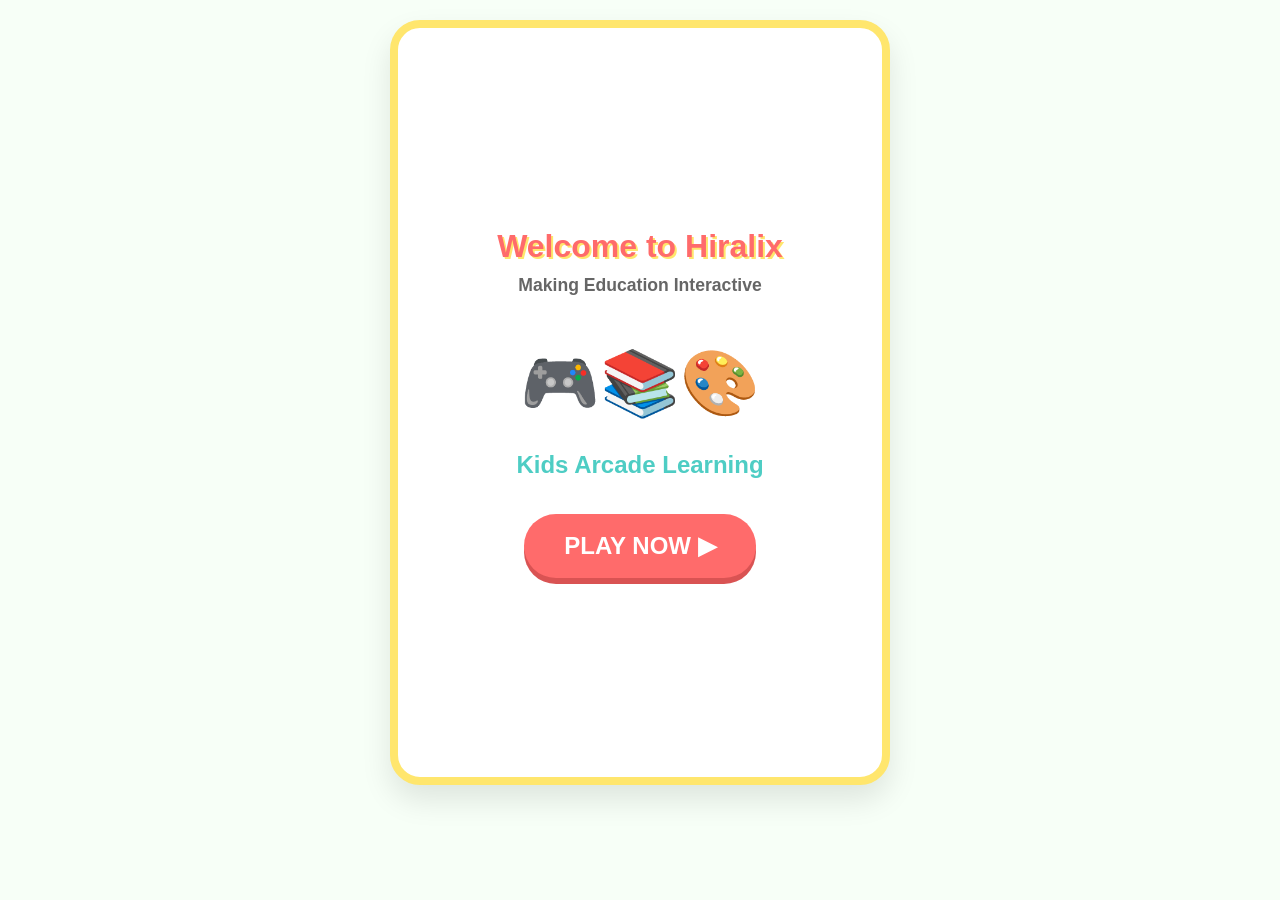
<file: games/kal.html>
<!DOCTYPE html>
<html lang="en">
<head>
    <meta charset="UTF-8">
    <meta name="viewport" content="width=device-width, initial-scale=1.0">
    <title>Kids Learning Arcade - Hiralix</title>
    <style>
        :root {
            --primary: #FF6B6B;
            --secondary: #4ECDC4;
            --accent: #FFE66D;
            --bg: #F7FFF7;
            --text: #2F3E46;
        }

        * {
            box-sizing: border-box;
            margin: 0;
            padding: 0;
            font-family: 'Comic Sans MS', 'Chalkboard SE', 'Arial', sans-serif;
            -webkit-tap-highlight-color: transparent;
        }

        body {
            background-color: var(--bg);
            color: var(--text);
            display: flex;
            flex-direction: column;
            align-items: center;
            min-height: 100vh;
            padding: 20px;
            overflow-x: hidden;
        }

        /* App Container */
        .app-container {
            width: 100%;
            max-width: 500px;
            background: white;
            border-radius: 30px;
            box-shadow: 0 15px 30px rgba(0,0,0,0.1);
            border: 8px solid var(--accent);
            padding: 20px;
            display: flex;
            flex-direction: column;
            min-height: 85vh;
            position: relative;
        }

        /* Header */
        header {
            text-align: center;
            margin-bottom: 20px;
            animation: bounce 2s infinite;
        }

        h1 {
            color: var(--primary);
            font-size: 2rem;
            text-shadow: 2px 2px 0px var(--accent);
            margin-bottom: 5px;
        }

        .subtitle {
            font-size: 1.1rem;
            color: #666;
            font-weight: bold;
        }

        /* Stats Bar */
        .stats-bar {
            display: flex;
            justify-content: space-between;
            background: #eee;
            padding: 10px 20px;
            border-radius: 50px;
            margin-bottom: 20px;
            font-weight: bold;
            font-size: 1.1rem;
        }

        /* Main Menu Grid */
        .menu-grid {
            display: grid;
            grid-template-columns: repeat(2, 1fr);
            gap: 15px;
            flex-grow: 1;
        }

        .menu-btn {
            background: white;
            border: 4px solid #ddd;
            border-radius: 20px;
            padding: 20px 10px;
            font-size: 1.1rem;
            font-weight: bold;
            cursor: pointer;
            transition: transform 0.2s, box-shadow 0.2s;
            display: flex;
            flex-direction: column;
            align-items: center;
            justify-content: center;
            gap: 10px;
            box-shadow: 0 6px 0 #ddd;
        }

        .menu-btn:active {
            transform: translateY(6px);
            box-shadow: 0 0px 0 #ddd;
        }

        .menu-btn .icon {
            font-size: 2.5rem;
        }

        /* Theme Colors for Buttons */
        .btn-abc { border-color: #FF6B6B; box-shadow: 0 6px 0 #D95353; color: #D95353;}
        .btn-123 { border-color: #4ECDC4; box-shadow: 0 6px 0 #3DB3AB; color: #3DB3AB;}
        .btn-colors { border-color: #FF9F43; box-shadow: 0 6px 0 #E08528; color: #E08528;}
        .btn-shapes { border-color: #10AC84; box-shadow: 0 6px 0 #0D8F6E; color: #0D8F6E;}
        .btn-animals { border-color: #54A0FF; box-shadow: 0 6px 0 #3885E6; color: #3885E6;}
        .btn-memory { border-color: #5F27CD; box-shadow: 0 6px 0 #4C1CA3; color: #4C1CA3;}

        /* Game Screens */
        .screen {
            display: none;
            flex-direction: column;
            align-items: center;
            flex-grow: 1;
            text-align: center;
        }

        .screen.active {
            display: flex;
        }

        .back-btn {
            align-self: flex-start;
            background: #2F3E46;
            color: white;
            border: none;
            padding: 8px 15px;
            border-radius: 50px;
            font-weight: bold;
            cursor: pointer;
            margin-bottom: 15px;
        }

        /* Welcome Screen Styling */
        .welcome-content {
            display: flex;
            flex-direction: column;
            align-items: center;
            justify-content: center;
            flex-grow: 1;
            gap: 20px;
        }

        .play-btn {
            background: var(--primary);
            color: white;
            border: none;
            padding: 18px 40px;
            font-size: 1.5rem;
            border-radius: 50px;
            cursor: pointer;
            box-shadow: 0 6px 0 #D95353;
            font-weight: bold;
            transition: transform 0.2s;
            margin-top: 15px;
        }

        .play-btn:active {
            transform: translateY(6px);
            box-shadow: 0 0px 0 #D95353;
        }

        /* Generic Flashcard/Interactive styles */
        .display-box {
            font-size: 5rem;
            margin: 20px 0;
            min-height: 120px;
            display: flex;
            align-items: center;
            justify-content: center;
            width: 100%;
        }

        .action-btn {
            background: var(--secondary);
            color: white;
            border: none;
            padding: 15px 30px;
            font-size: 1.3rem;
            border-radius: 50px;
            cursor: pointer;
            box-shadow: 0 5px 0 #3DB3AB;
            font-weight: bold;
        }

        .action-btn:active {
            transform: translateY(5px);
            box-shadow: 0 0px 0 #3DB3AB;
        }

        /* Memory Game Grid */
        .memory-grid {
            display: grid;
            grid-template-columns: repeat(4, 1fr);
            gap: 10px;
            margin-top: 20px;
            width: 100%;
        }

        .card {
            height: 70px;
            background: var(--primary);
            border-radius: 10px;
            display: flex;
            align-items: center;
            justify-content: center;
            font-size: 2rem;
            color: transparent;
            cursor: pointer;
            user-select: none;
        }

        .card.flipped {
            background: white;
            border: 3px solid var(--primary);
            color: initial;
        }

        /* Animations */
        @keyframes bounce {
            0%, 100% { transform: translateY(0); }
            50% { transform: translateY(-5px); }
        }

        .confetti {
            position: absolute;
            font-size: 2rem;
            animation: floatUp 1s ease-out forwards;
            pointer-events: none;
        }

        @keyframes floatUp {
            0% { transform: translateY(0) scale(1); opacity: 1; }
            100% { transform: translateY(-100px) scale(1.5); opacity: 0; }
        }
    </style>
</head>
<body>

    <div class="app-container">
        <!-- Welcome Screen -->
        <div id="welcome-screen" class="screen active">
            <div class="welcome-content">
                <header>
                    <h1>Welcome to Hiralix</h1>
                    <div class="subtitle" style="margin-top: 10px;">Making Education Interactive</div>
                </header>
                <div style="font-size: 4rem; margin: 10px 0;">🎮📚🎨</div>
                <h2 style="color: var(--secondary);">Kids Arcade Learning</h2>
                <button class="play-btn" onclick="startGame()">PLAY NOW ▶</button>
            </div>
        </div>

        <!-- Home Screen -->
        <div id="home-screen" class="screen">
            <header>
                <h1>🌟 KIDS ARCADE 🌟</h1>
                <div class="subtitle">Choose Your Game!</div>
            </header>

            <div class="stats-bar">
                <span>⭐ Stars: <span id="star-count">0</span></span>
                <span>🏆 Badges: <span id="badge-count">0</span></span>
            </div>

            <div class="menu-grid">
                <button class="menu-btn btn-abc" onclick="openGame('abc')"><span class="icon">📖</span>Alphabet</button>
                <button class="menu-btn btn-123" onclick="openGame('numbers')"><span class="icon">🔢</span>Numbers</button>
                <button class="menu-btn btn-colors" onclick="openGame('colors')"><span class="icon">🎨</span>Colors</button>
                <button class="menu-btn btn-shapes" onclick="openGame('shapes')"><span class="icon">🟨</span>Shapes</button>
                <button class="menu-btn btn-animals" onclick="openGame('animals')"><span class="icon">🐶</span>Animals</button>
                <button class="menu-btn btn-memory" onclick="openGame('memory')"><span class="icon">🧠</span>Memory</button>
            </div>
        </div>

        <!-- Generic Game Screen Framework -->
        <div id="game-screen" class="screen">
            <button class="back-btn" onclick="goHome()">⬅ Back</button>
            <h2 id="game-title" style="margin-bottom: 10px;">Game</h2>
            <div id="game-display" class="display-box">🎈</div>
            <button class="action-btn" id="game-action-btn" onclick="nextItem()">Next! ➔</button>
        </div>

        <!-- Custom Memory Game Screen -->
        <div id="memory-screen" class="screen">
            <button class="back-btn" onclick="goHome()">⬅ Back</button>
            <h2>🧠 Match the Pairs!</h2>
            <div class="memory-grid" id="memory-grid"></div>
        </div>
    </div>

    <script>
        // App State
        let stars = 0;
        let badges = 0;
        let currentGame = '';
        let currentItemIndex = 0;

        // Game Data Collections
        const gameData = {
            abc: { 
                title: "📖 Alphabet Explorer", 
                items: ["A a", "B b", "C c", "D d", "E e", "F f", "G g", "H h", "I i", "J j", "K k", "L l", "M m", "N n", "O o", "P p", "Q q", "R r", "S s", "T t", "U u", "V v", "W w", "X x", "Y y", "Z z"] 
            },
            numbers: { title: "🔢 Number Counting", items: ["1 🎈", "2 🎈🎈", "3 🎈🎈🎈", "4 🍀", "5 🍀", "6 🎂", "7 🎂", "8 🌟", "9 🌟", "10 🌟"] },
            colors: { title: "🎨 Color Magic", items: ["🔴 Red", "🔵 Blue", "🟢 Green", "🟡 Yellow", "🟠 Orange", "🟣 Purple", "⚫ Black", "⚪ White"] },
            shapes: { title: "🟨 Shape Land", items: ["🔺 Triangle", "🟩 Square", "🟡 Circle", "Rectangle 🧱", "⭐ Star", "🤍 Heart"] },
            animals: { 
                title: "🐶 Animal Sound Safari", 
                items: ["🐶 Dog", "🐱 Cat", "🦁 Lion", "🐮 Cow", "🐷 Pig", "🐵 Monkey", "🦆 Duck", "🐸 Frog", "🐦 Bird", "🐔 Chicken", "🦋 Butterfly", "🦒 Giraffe", "🐘 Elephant", "🐢 Turtle", "🐻 Bear", "🐭 Mouse", "🐯 Tiger", "🐫 Camel", "🐑 Sheep", "🦇 Bat", "🐴 Horse", "🦌 Deer", "🐰 Rabbit"] 
            }
        };

        // Speech Engine
        function speak(text) {
            if ('speechSynthesis' in window) {
                // Strip emoji descriptions for cleaner audio
                let cleanText = text.replace(/[\uE000-\uF8FF]|\uD83C[\uDC00-\uDFFF]|\uD83D[\uDC00-\uDFFF]|[\u2011-\u26FF]|\uD83E[\uDC00-\uDFFF]/g, '').trim();
                
                // Format speech specifically for alphabet letters
                if (currentGame === 'abc') {
                    const letter = cleanText.split(' ')[0]; // Pick first character (e.g., 'A')
                    cleanText = `Letter ${letter}`;
                }

                const utterance = new SpeechSynthesisUtterance(cleanText);
                utterance.rate = 0.9; 
                utterance.pitch = 1.2; // Kid-friendly high pitch
                window.speechSynthesis.speak(utterance);
            }
        }

        // Navigation
        function startGame() {
            document.querySelectorAll('.screen').forEach(s => s.classList.remove('active'));
            document.getElementById('home-screen').classList.add('active');
            speak("Welcome to Hiralix!");
        }

        function openGame(gameKey) {
            document.querySelectorAll('.screen').forEach(s => s.classList.remove('active'));
            
            if (gameKey === 'memory') {
                document.getElementById('memory-screen').classList.add('active');
                setupMemoryGame();
            } else {
                currentGame = gameKey;
                currentItemIndex = 0;
                document.getElementById('game-title').innerText = gameData[gameKey].title;
                document.getElementById('game-screen').classList.add('active');
                updateGameDisplay();
            }
        }

        function goHome() {
            document.querySelectorAll('.screen').forEach(s => s.classList.remove('active'));
            document.getElementById('home-screen').classList.add('active');
            document.getElementById('star-count').innerText = stars;
            document.getElementById('badge-count').innerText = badges;
        }

        // Standard Flash Games Engine
        function updateGameDisplay() {
            const item = gameData[currentGame].items[currentItemIndex];
            const display = document.getElementById('game-display');
            display.innerText = item;
            
            // Text color logic for colors game
            if(currentGame === 'colors') {
                const colorMap = { 'Red': '#FF6B6B', 'Blue': '#54A0FF', 'Green': '#10AC84', 'Yellow': '#FECA57', 'Orange': '#FF9F43', 'Purple': '#5F27CD', 'Black': '#000', 'White': '#ccc'};
                const pureColorStr = item.split(' ')[1];
                display.style.color = colorMap[pureColorStr] || '#2F3E46';
            } else {
                display.style.color = '#2F3E46';
            }
            
            speak(item);
        }

        function nextItem() {
            // Reward stars for playing
            addStar();
            
            currentItemIndex++;
            if (currentItemIndex >= gameData[currentGame].items.length) {
                currentItemIndex = 0; // Loop back
                badges++;
                celebrate();
            }
            updateGameDisplay();
        }

        // Stars Logic
        function addStar() {
            stars++;
            document.getElementById('star-count').innerText = stars;
            // Visual mini explosion effect
            const pop = document.createElement('div');
            pop.className = 'confetti';
            pop.innerText = '⭐';
            pop.style.left = Math.random() * 80 + 10 + '%';
            pop.style.top = '50%';
            document.querySelector('.app-container').appendChild(pop);
            setTimeout(() => pop.remove(), 1000);
        }

        // Memory Game Logic
        let memoryCards = [];
        let flippedCards = [];
        function setupMemoryGame() {
            const icons = ['🐶', '🐱', '🦁', '🐵', '🦆', '🐸', '🐶', '🐱', '🦁', '🐵', '🦆', '🐸'];
            // Shuffle
            icons.sort(() => Math.random() - 0.5);
            
            const grid = document.getElementById('memory-grid');
            grid.innerHTML = '';
            flippedCards = [];
            
            icons.forEach((icon, index) => {
                const card = document.createElement('div');
                card.className = 'card';
                card.dataset.icon = icon;
                card.dataset.index = index;
                card.innerText = icon;
                card.onclick = () => flipCard(card);
                grid.appendChild(card);
            });
        }

        function flipCard(card) {
            if (flippedCards.length < 2 && !card.classList.contains('flipped')) {
                card.classList.add('flipped');
                flippedCards.push(card);
                speak(card.dataset.icon);

                if (flippedCards.length === 2) {
                    setTimeout(checkMemoryMatch, 800);
                }
            }
        }

        function checkMemoryMatch() {
            const [card1, card2] = flippedCards;
            if (card1.dataset.icon === card2.dataset.icon) {
                // Match found
                stars += 2;
                document.getElementById('star-count').innerText = stars;
                // Check if win game
                if(document.querySelectorAll('.card.flipped').length === 12) {
                    badges++;
                    celebrate();
                    speak("You matched them all! Great job!");
                }
            } else {
                // Not a match, flip back
                card1.classList.remove('flipped');
                card2.classList.remove('flipped');
            }
            flippedCards = [];
        }

        function celebrate() {
            speak("Woohoo! Outstanding!");
            for(let i=0; i<10; i++) {
                setTimeout(() => {
                    const pop = document.createElement('div');
                    pop.className = 'confetti';
                    pop.innerText = ['🎉','✨','🌟','🎈'][Math.floor(Math.random()*4)];
                    pop.style.left = Math.random() * 80 + 10 + '%';
                    pop.style.top = '70%';
                    document.querySelector('.app-container').appendChild(pop);
                    setTimeout(() => pop.remove(), 1000);
                }, i * 150);
            }
        }
    </script>
</body>
</html>
</file>
